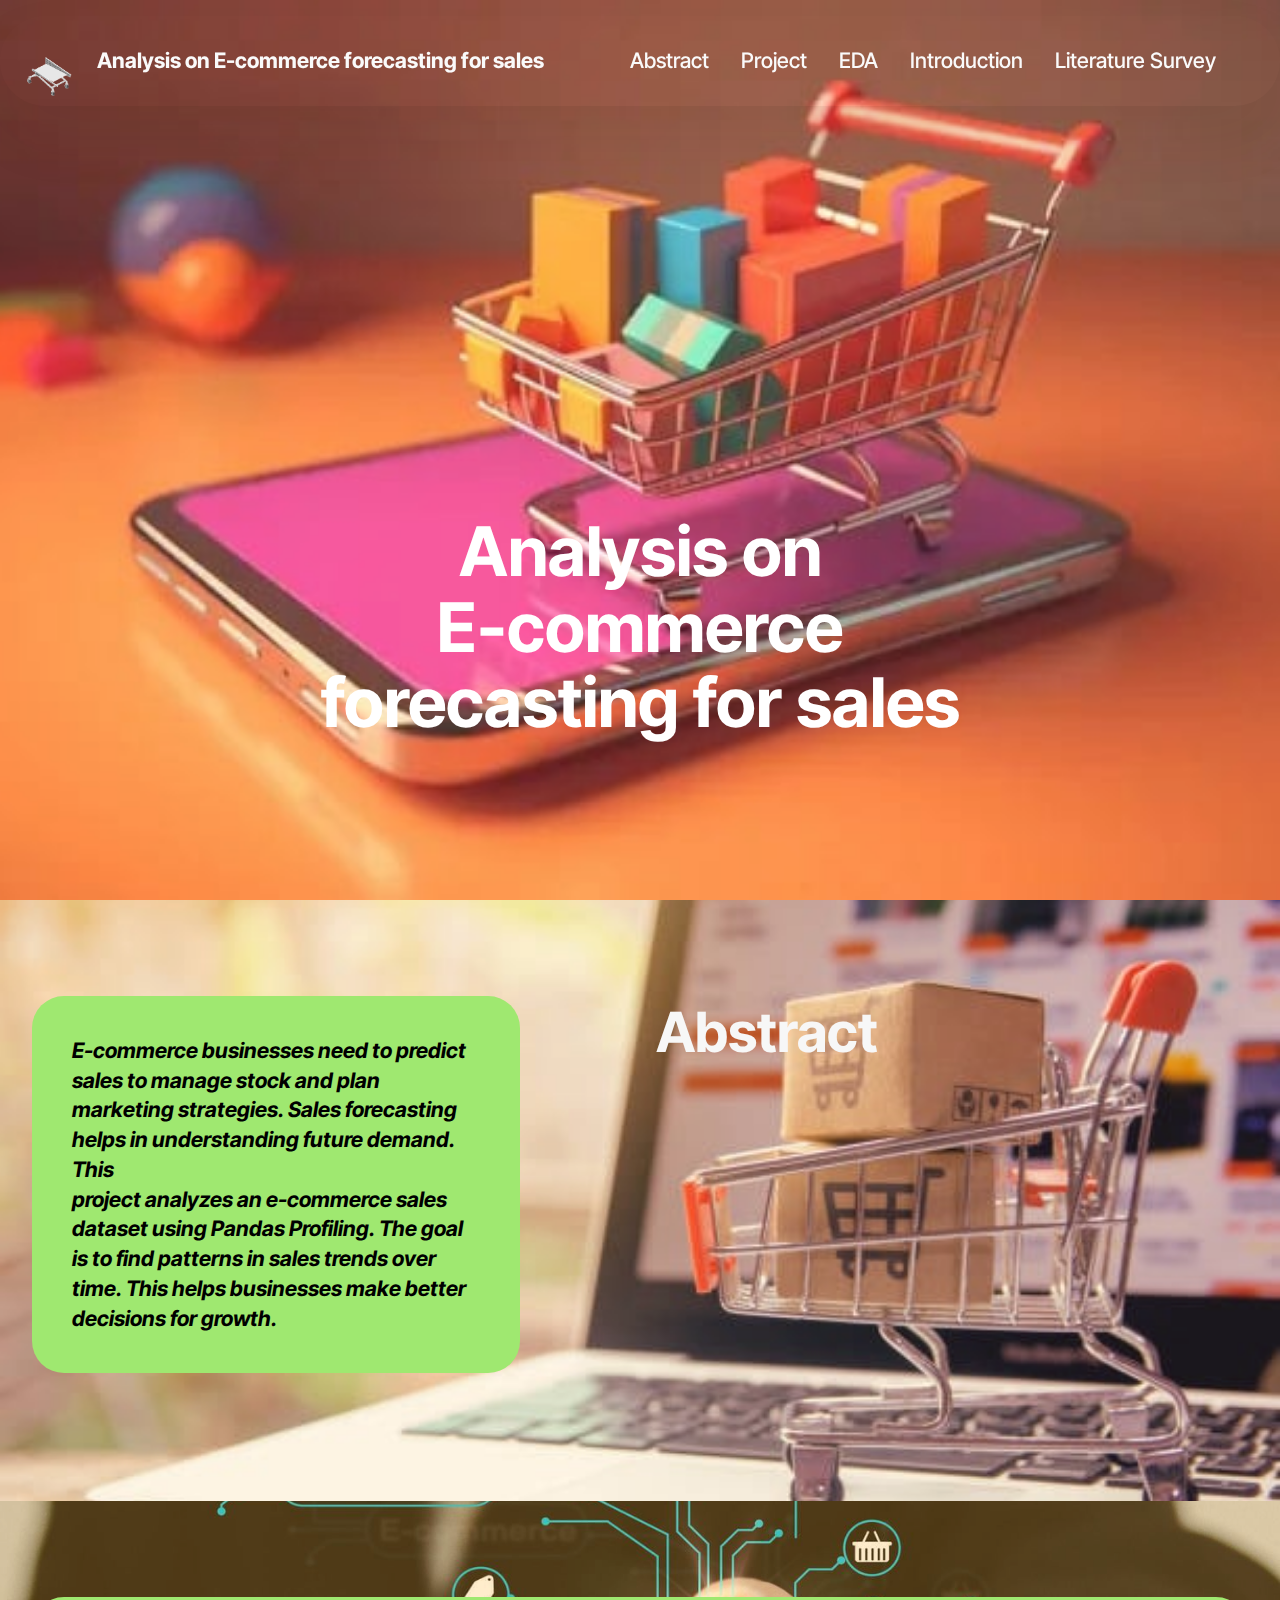
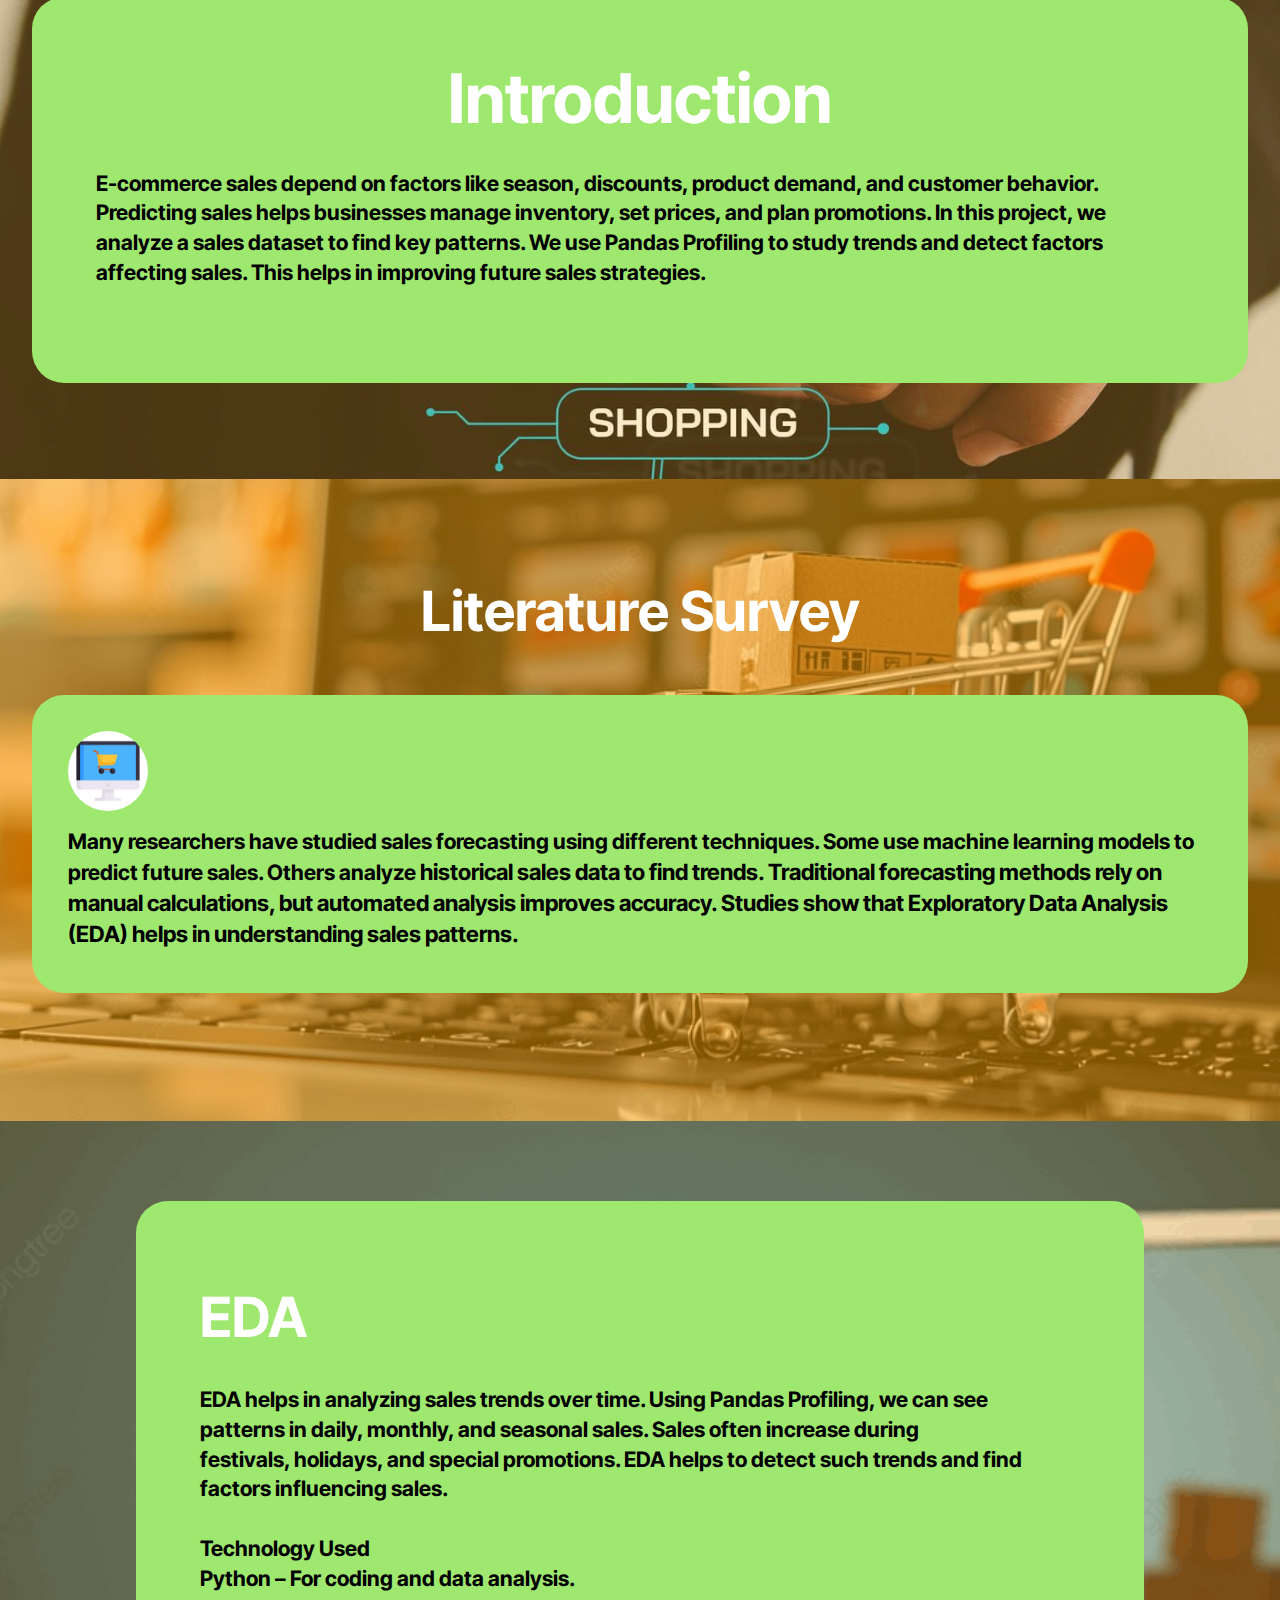
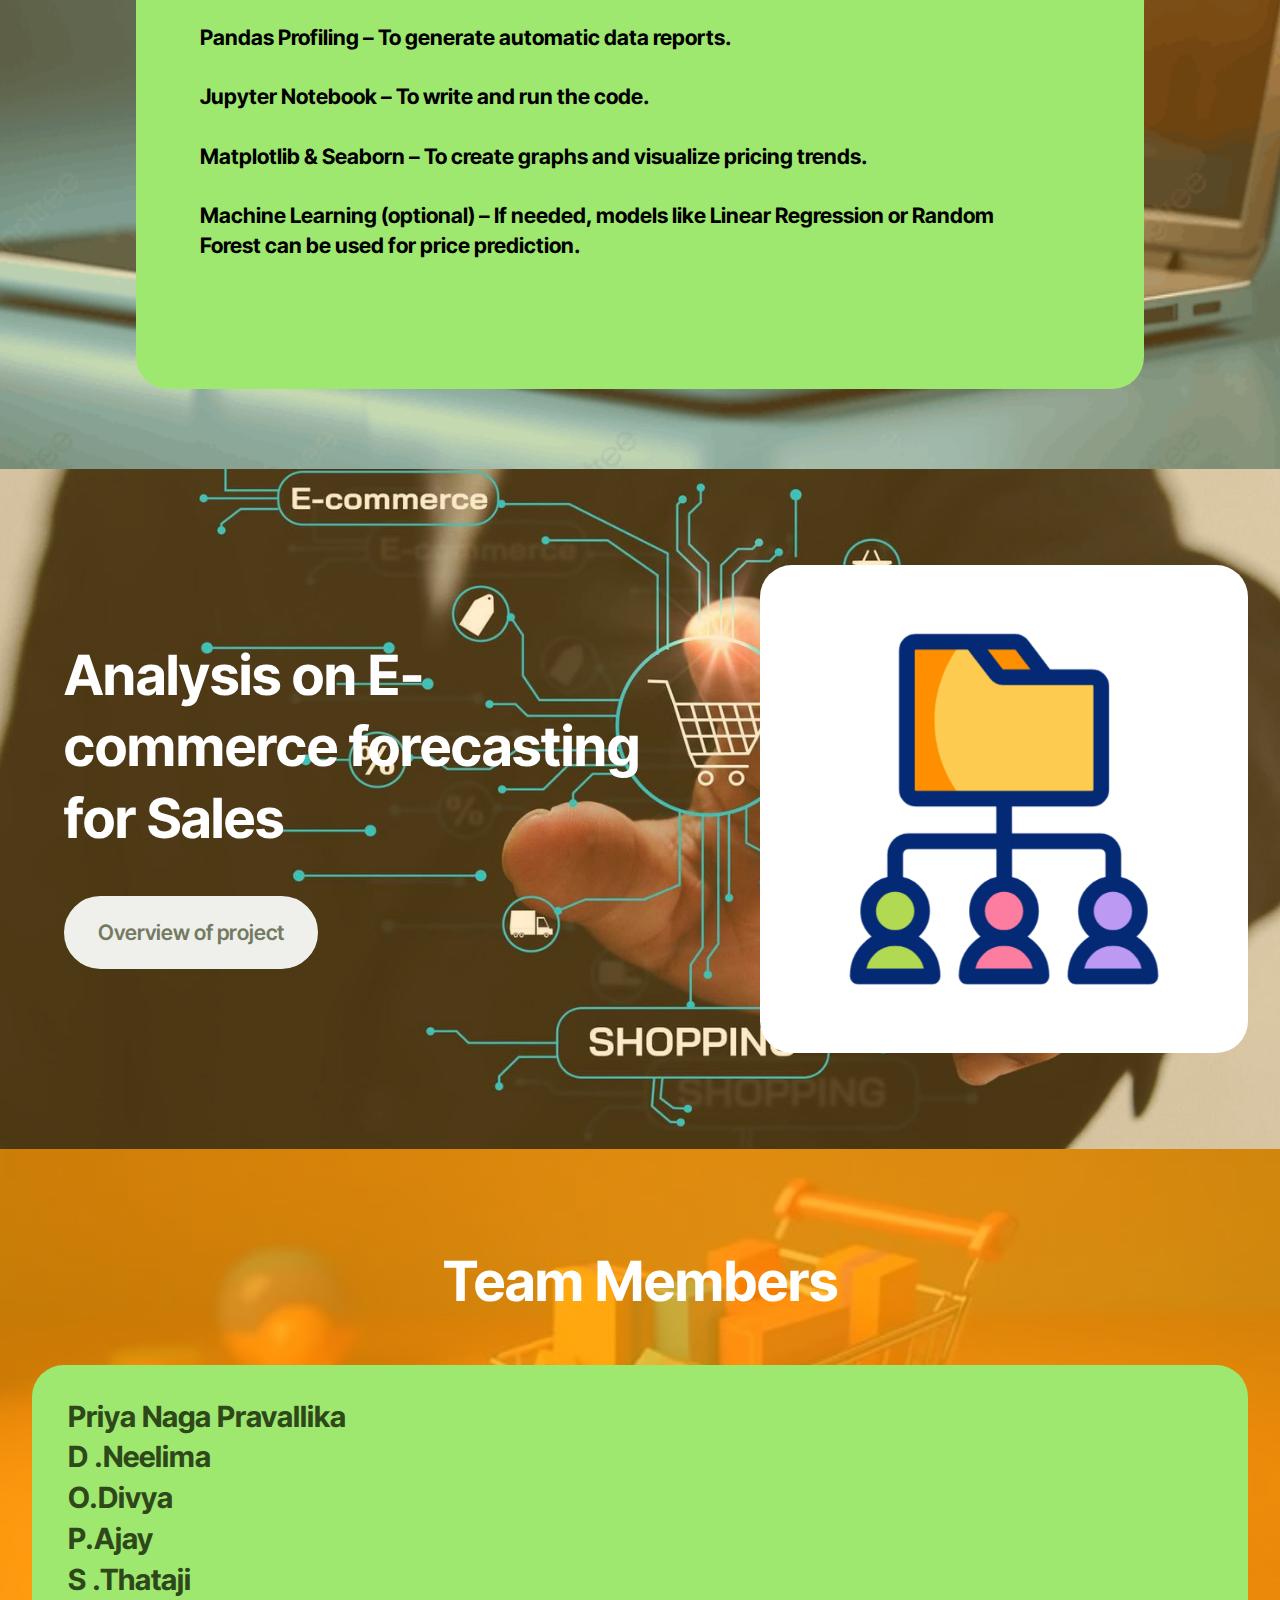
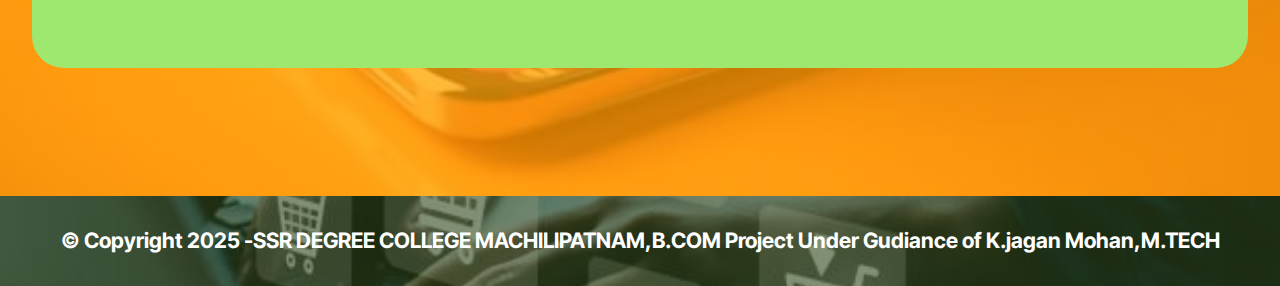
<file: index.html>
<!DOCTYPE html>
<html  >
<head>
  
  <meta charset="UTF-8">
  <meta http-equiv="X-UA-Compatible" content="IE=edge">
  <meta name="generator" content="Mobirise v6.0.1, mobirise.com">
  <meta name="viewport" content="width=device-width, initial-scale=1, minimum-scale=1">
  <link rel="shortcut icon" href="assets/images/2b4b036050ea3bfa3bd476c7ee4fd028.gif" type="image/x-icon">
  <meta name="description" content="">
  
  
  <title>Home</title>
  <link rel="stylesheet" href="assets/bootstrap/css/bootstrap.min.css">
  <link rel="stylesheet" href="assets/bootstrap/css/bootstrap-grid.min.css">
  <link rel="stylesheet" href="assets/bootstrap/css/bootstrap-reboot.min.css">
  <link rel="stylesheet" href="assets/parallax/jarallax.css">
  <link rel="stylesheet" href="assets/dropdown/css/style.css">
  <link rel="stylesheet" href="assets/theme/css/style.css">
  <link rel="preload" href="https://fonts.googleapis.com/css?family=Inter+Tight:100,200,300,400,500,600,700,800,900,100i,200i,300i,400i,500i,600i,700i,800i,900i&display=swap" as="style" onload="this.onload=null;this.rel='stylesheet'">
  <noscript><link rel="stylesheet" href="https://fonts.googleapis.com/css?family=Inter+Tight:100,200,300,400,500,600,700,800,900,100i,200i,300i,400i,500i,600i,700i,800i,900i&display=swap"></noscript>
  <link rel="preload" as="style" href="assets/mobirise/css/mbr-additional.css?v=6Adq61"><link rel="stylesheet" href="assets/mobirise/css/mbr-additional.css?v=6Adq61" type="text/css">

  
  
  
</head>
<body>
  
  <section data-bs-version="5.1" class="menu menu5 cid-uGL7asr7mS" once="menu" id="menu05-4">
	

	<nav class="navbar navbar-dropdown navbar-fixed-top navbar-expand-lg">
		<div class="container">
			<div class="navbar-brand">
				<span class="navbar-logo">
					<a href="index.html#header09-3">
						<img src="assets/images/2b4b036050ea3bfa3bd476c7ee4fd028.gif" alt="" style="height: 5rem;">
					</a>
				</span>
				<span class="navbar-caption-wrap"><a class="navbar-caption text-white display-4" href="index.html#header09-3">Analysis on E-commerce forecasting for sales</a></span>
			</div>
			<button class="navbar-toggler" type="button" data-toggle="collapse" data-bs-toggle="collapse" data-target="#navbarSupportedContent" data-bs-target="#navbarSupportedContent" aria-controls="navbarNavAltMarkup" aria-expanded="false" aria-label="Toggle navigation">
				<div class="hamburger">
					<span></span>
					<span></span>
					<span></span>
					<span></span>
				</div>
			</button>
			<div class="collapse navbar-collapse" id="navbarSupportedContent">
				<ul class="navbar-nav nav-dropdown nav-right" data-app-modern-menu="true"><li class="nav-item">
						<a class="nav-link link text-white display-4" href="index.html#header06-c">Abstract</a>
					</li><li class="nav-item"><a class="nav-link link text-white text-primary display-4" href="index.html#header01-d">Project</a></li><li class="nav-item"><a class="nav-link link text-white display-4" href="index.html#article07-8">EDA</a></li>
					<li class="nav-item">
						<a class="nav-link link text-white display-4" href="index.html#header14-6" aria-expanded="false">Introduction</a>
					</li>
					<li class="nav-item">
						<a class="nav-link link text-white display-4" href="index.html#features019-7">Literature Survey</a>
					</li></ul>
				
			</div>
		</div>
	</nav>
</section>

<section data-bs-version="5.1" class="header09 cid-uGL78LK5CJ mbr-fullscreen mbr-parallax-background" id="header09-3">
	
	<div class="mbr-overlay"></div>
	<div class="container-fluid">
		<div class="row">
			<div class="content-wrap col-12 col-md-8">
				<h1 class="mbr-section-title mbr-fonts-style mbr-white mb-4 display-1"><strong>Analysis on </strong><br><strong>E-commerce forecasting for sales</strong></h1>
				
				
				
			</div>
		</div>
	</div>
</section>

<section data-bs-version="5.1" class="header6 cid-uGLfVQCBeG" id="header06-c">
	

	
	<div class="mbr-overlay" style="opacity: 0.1; background-color: rgb(255, 166, 0);"></div>

	<div class="container">
		<div class="row">
			<div class="col-12 col-lg-5">
				<div class="card-wrapper">
					

					<p class="mbr-cardtext mbr-fonts-style mb-0 display-7"><strong><em>E-commerce businesses need to predict sales to manage stock and plan marketing strategies. Sales forecasting helps in understanding future demand. This
<br>project analyzes an e-commerce sales dataset using Pandas Profiling. The goal is to find patterns in sales trends over time. This helps businesses make better
<br>decisions for growth.&nbsp;</em></strong></p>
				</div>
			</div>
			<div class="col-12 col-lg-6">
				<h1 class="mbr-section-title mbr-fonts-style mb-4 display-2"><strong>Abstract</strong></h1>
				
				
				
			</div>
		</div>
	</div>
</section>

<section data-bs-version="5.1" class="header14 cid-uGL7kbSeI5" id="header14-6">
	

	
	<div class="mbr-overlay" style="opacity: 0.2; background-color: rgb(255, 166, 0);"></div>
	<div class="container">
		<div class="row justify-content-center">
			<div class="card col-12 col-md-12 col-lg-12">
				<div class="card-wrapper">
					<div class="card-box align-center">
						<h1 class="card-title mbr-fonts-style mb-4 display-1"><strong>Introduction</strong><br></h1>
						<p class="mbr-text mbr-fonts-style mb-4 display-7"><strong>E-commerce sales depend on factors like season, discounts, product demand, and customer behavior. Predicting sales helps businesses manage inventory, set prices, and plan promotions. In this project, we analyze a sales dataset to find key patterns. We use Pandas Profiling to study trends and detect factors affecting sales. This helps in improving future sales strategies.</strong></p>
						
					</div>
				</div>
			</div>
		</div>
	</div>
</section>

<section data-bs-version="5.1" class="features19 cid-uGL7pmUE9Y mbr-parallax-background" id="features019-7">
	

	
	<div class="mbr-overlay" style="opacity: 0.5; background-color: rgb(255, 166, 0);"></div>
	<div class="container">
		<div class="row justify-content-center">
			<div class="col-12 mb-5 content-head">
				<h3 class="mbr-section-title mbr-fonts-style align-center mb-0 display-2"><strong>Literature Survey</strong></h3>
				
			</div>
		</div>
		<div class="row">
			<div class="item features-without-image col-12 col-lg-12">
				<div class="item-wrapper">
					<div class="card-box align-left">
						<div class="img-wrapper mb-3">
							<img class="" src="assets/images/1359-online-shopping.gif" alt="">
						</div>
						<h5 class="card-title mbr-fonts-style display-7"><strong>Many researchers have studied sales forecasting using different techniques. Some use machine learning models to predict future sales. Others analyze&nbsp;</strong><strong style="font-size: 1.4rem;">historical sales data to find trends. Traditional forecasting methods rely on manual calculations, but automated analysis improves accuracy. Studies show&nbsp;</strong><strong style="font-size: 1.4rem;">that Exploratory Data Analysis (EDA) helps in understanding sales patterns.</strong></h5>
						
					</div>
				</div>
			</div>
			
			
		</div>
	</div>
</section>

<section data-bs-version="5.1" class="article07 cid-uGL7vV3rdP mbr-parallax-background" id="article07-8">
  

  
  <div class="mbr-overlay" style="opacity: 0.3; background-color: rgb(255, 166, 0);"></div>
  <div class="container">
    <div class="row justify-content-center">
      <div class="card col-md-12 col-lg-10">
        <div class="card-wrapper">
          <h3 class="card-title mbr-fonts-style mbr-white mt-3 mb-4 display-2"><strong>EDA</strong></h3>
          <div class="row card-box align-left">
            <div class="item features-without-image col-12">
              <div class="item-wrapper">
                
                <p class="mbr-text mbr-fonts-style display-7"><strong>EDA helps in analyzing sales trends over time. Using Pandas Profiling, we can see patterns in daily, monthly, and seasonal sales. Sales often increase during
<br>festivals, holidays, and special promotions. EDA helps to detect such trends and find factors influencing sales.&nbsp;<br><br>Technology Used<br>Python – For coding and data analysis.<br><br>Pandas Profiling – To generate automatic data reports.<br><br>Jupyter Notebook – To write and run the code.<br><br>Matplotlib &amp; Seaborn – To create graphs and visualize pricing trends.<br><br>Machine Learning (optional) – If needed, models like Linear Regression or Random Forest can be used for price prediction.</strong></p>
              </div>
            </div>
            <div class="item features-without-image col-12">
              <div class="item-wrapper">
                
                <p class="mbr-text mbr-fonts-style display-7"></p>
              </div>
            </div>
            <div class="item features-without-image col-12">
              <div class="item-wrapper">
                
                <p class="mbr-text mbr-fonts-style display-7"></p>
              </div>
            </div>
            <div class="item features-without-image col-12">
              <div class="item-wrapper">
                
                <p class="mbr-text mbr-fonts-style display-7"></p>
              </div>
            </div>
          </div>
          
        </div>
      </div>
    </div>
  </div>
</section>

<section data-bs-version="5.1" class="header1 cid-uGZMSAuyy0" id="header01-d">
	

	
	<div class="mbr-overlay" style="opacity: 0.2; background-color: rgb(255, 166, 0);"></div>

	<div class="container-fluid">
		<div class="row justify-content-center">
			<div class="col-12 col-md-12 col-lg-5 image-wrapper">
				<img class="w-100" src="assets/images/15332394.gif" alt="Mobirise Website Builder">
			</div>
			<div class="col-12 col-lg col-md-12">
				<div class="text-wrapper align-left">
					<h1 class="mbr-section-title mbr-fonts-style mb-4 display-2"><strong>Analysis on E-commerce forecasting for Sales</strong></h1>
					
					<div class="mbr-section-btn mt-3"><a class="btn btn-white display-7" href="project.html">Overview of project</a></div>
				</div>
			</div>
		</div>
	</div>
</section>

<section data-bs-version="5.1" class="numbers01 cid-uGL7E7eiHP" id="numbers01-a">
	
	<div class="mbr-overlay"></div>
	<div class="container">
		<div class="row justify-content-center">
			<div class="col-12 content-head">
				<div class="mbr-section-head mb-5">
					<h4 class="mbr-section-title mbr-fonts-style align-center mb-0 display-2"><strong>Team Members</strong></h4>
					<h5 class="mbr-section-subtitle mbr-fonts-style align-center mb-0 mt-4 display-5"></h5>
					
				</div>
			</div>
		</div>
		<div class="row">
			<div class="item features-without-image col-12 col-md-6 col-lg-12 active">
				<div class="item-wrapper">
					<div class="item-content">
						<h5 class="mbr-card-title mbr-fonts-style mt-0 mb-3 mbr-number display-5"><strong>Priya Naga Pravallika
</strong><div><strong>D .Neelima
</strong></div><div><strong>O.Divya
</strong></div><div><strong>P.Ajay
</strong></div><div><strong>S .Thataji</strong></div></h5>
						
						<p class="card-text mbr-fonts-style mt-0 mb-3 display-5"></p>
						
					</div>

				</div>
			</div>
			
			
		</div>
	</div>
</section>

<section data-bs-version="5.1" class="footer4 cid-uGL7JCw52y" once="footers" id="footer04-b">

    

    <div class="mbr-overlay" style="opacity: 0.6; background-color: rgb(46, 72, 26);"></div>

    <div class="container">
        <div class="media-container-row align-center mbr-white">
            <div class="col-12">
                <p class="mbr-text mb-0 mbr-fonts-style display-7"><strong>
                    © Copyright 2025 -SSR DEGREE COLLEGE MACHILIPATNAM,B.COM Project Under Gudiance of K.jagan Mohan,M.TECH</strong></p>
            </div>
        </div>
    </div>

  
  
</body>
</html>
</file>
<file: assets/parallax/jarallax.css>
.jarallax {
    position: relative;
    z-index: 0;
}
.jarallax > .jarallax-img {
    position: absolute;
    object-fit: cover;
    /* support for plugin https://github.com/bfred-it/object-fit-images */
    font-family: 'object-fit: cover;';
    top: 0;
    left: 0;
    width: 100%;
    height: 100%;
    z-index: -1;
}
</file>
<file: assets/dropdown/css/style.css>
.navbar-dropdown {
  left: 0;
  padding: 0;
  position: absolute;
  right: 0;
  top: 0;
  transition: all 0.45s ease;
  z-index: 1030;
  background: #282828; }
  .navbar-dropdown .navbar-logo {
    margin-right: 0.8rem;
    transition: margin 0.3s ease-in-out;
    vertical-align: middle; }
    .navbar-dropdown .navbar-logo img {
      height: 3.125rem;
      transition: all 0.3s ease-in-out; }
    .navbar-dropdown .navbar-logo.mbr-iconfont {
      font-size: 3.125rem;
      line-height: 3.125rem; }
  .navbar-dropdown .navbar-caption {
    font-weight: 700;
    white-space: normal;
    vertical-align: -4px;
    line-height: 3.125rem !important; }
    .navbar-dropdown .navbar-caption, .navbar-dropdown .navbar-caption:hover {
      color: inherit;
      text-decoration: none; }
  .navbar-dropdown .mbr-iconfont + .navbar-caption {
    vertical-align: -1px; }
  .navbar-dropdown.navbar-fixed-top {
    position: fixed; }
  .navbar-dropdown .navbar-brand span {
    vertical-align: -4px; }
  .navbar-dropdown.bg-color.transparent {
    background: none; }
  .navbar-dropdown.navbar-short .navbar-brand {
    padding: 0.625rem 0; }
    .navbar-dropdown.navbar-short .navbar-brand span {
      vertical-align: -1px; }
  .navbar-dropdown.navbar-short .navbar-caption {
    line-height: 2.375rem !important;
    vertical-align: -2px; }
  .navbar-dropdown.navbar-short .navbar-logo {
    margin-right: 0.5rem; }
    .navbar-dropdown.navbar-short .navbar-logo img {
      height: 2.375rem; }
    .navbar-dropdown.navbar-short .navbar-logo.mbr-iconfont {
      font-size: 2.375rem;
      line-height: 2.375rem; }
  .navbar-dropdown.navbar-short .mbr-table-cell {
    height: 3.625rem; }
  .navbar-dropdown .navbar-close {
    left: 0.6875rem;
    position: fixed;
    top: 0.75rem;
    z-index: 1000; }
  .navbar-dropdown .hamburger-icon {
    content: "";
    display: inline-block;
    vertical-align: middle;
    width: 16px;
    -webkit-box-shadow: 0 -6px 0 1px #282828,0 0 0 1px #282828,0 6px 0 1px #282828;
    -moz-box-shadow: 0 -6px 0 1px #282828,0 0 0 1px #282828,0 6px 0 1px #282828;
    box-shadow: 0 -6px 0 1px #282828,0 0 0 1px #282828,0 6px 0 1px #282828; }

.dropdown-menu .dropdown-toggle[data-toggle="dropdown-submenu"]::after {
  border-bottom: 0.35em solid transparent;
  border-left: 0.35em solid;
  border-right: 0;
  border-top: 0.35em solid transparent;
  margin-left: 0.3rem; }

.dropdown-menu .dropdown-item:focus {
  outline: 0; }

.nav-dropdown {
  font-size: 0.75rem;
  font-weight: 500;
  height: auto !important; }
  .nav-dropdown .nav-btn {
    padding-left: 1rem; }
  .nav-dropdown .link {
    margin: .667em 1.667em;
    font-weight: 500;
    padding: 0;
    transition: color .2s ease-in-out; }
    .nav-dropdown .link.dropdown-toggle {
      margin-right: 2.583em; }
      .nav-dropdown .link.dropdown-toggle::after {
        margin-left: .25rem;
        border-top: 0.35em solid;
        border-right: 0.35em solid transparent;
        border-left: 0.35em solid transparent;
        border-bottom: 0; }
      .nav-dropdown .link.dropdown-toggle[aria-expanded="true"] {
        margin: 0;
        padding: 0.667em 3.263em  0.667em 1.667em; }
  .nav-dropdown .link::after,
  .nav-dropdown .dropdown-item::after {
    color: inherit; }
  .nav-dropdown .btn {
    font-size: 0.75rem;
    font-weight: 700;
    letter-spacing: 0;
    margin-bottom: 0;
    padding-left: 1.25rem;
    padding-right: 1.25rem; }
  .nav-dropdown .dropdown-menu {
    border-radius: 0;
    border: 0;
    left: 0;
    margin: 0;
    padding-bottom: 1.25rem;
    padding-top: 1.25rem;
    position: relative; }
  .nav-dropdown .dropdown-submenu {
    margin-left: 0.125rem;
    top: 0; }
  .nav-dropdown .dropdown-item {
    font-weight: 500;
    line-height: 2;
    padding: 0.3846em 4.615em 0.3846em 1.5385em;
    position: relative;
    transition: color .2s ease-in-out, background-color .2s ease-in-out; }
    .nav-dropdown .dropdown-item::after {
      margin-top: -0.3077em;
      position: absolute;
      right: 1.1538em;
      top: 50%; }
    .nav-dropdown .dropdown-item:focus, .nav-dropdown .dropdown-item:hover {
      background: none; }

@media (max-width: 767px) {
  .nav-dropdown.navbar-toggleable-sm {
    bottom: 0;
    display: none;
    left: 0;
    overflow-x: hidden;
    position: fixed;
    top: 0;
    transform: translateX(-100%);
    -ms-transform: translateX(-100%);
    -webkit-transform: translateX(-100%);
    width: 18.75rem;
    z-index: 999; } }
.nav-dropdown.navbar-toggleable-xl {
  bottom: 0;
  display: none;
  left: 0;
  overflow-x: hidden;
  position: fixed;
  top: 0;
  transform: translateX(-100%);
  -ms-transform: translateX(-100%);
  -webkit-transform: translateX(-100%);
  width: 18.75rem;
  z-index: 999; }

.nav-dropdown-sm {
  display: block !important;
  overflow-x: hidden;
  overflow: auto;
  padding-top: 3.875rem; }
  .nav-dropdown-sm::after {
    content: "";
    display: block;
    height: 3rem;
    width: 100%; }
  .nav-dropdown-sm.collapse.in ~ .navbar-close {
    display: block !important; }
  .nav-dropdown-sm.collapsing, .nav-dropdown-sm.collapse.in {
    transform: translateX(0);
    -ms-transform: translateX(0);
    -webkit-transform: translateX(0);
    transition: all 0.25s ease-out;
    -webkit-transition: all 0.25s ease-out;
    background: #282828; }
  .nav-dropdown-sm.collapsing[aria-expanded="false"] {
    transform: translateX(-100%);
    -ms-transform: translateX(-100%);
    -webkit-transform: translateX(-100%); }
  .nav-dropdown-sm .nav-item {
    display: block;
    margin-left: 0 !important;
    padding-left: 0; }
  .nav-dropdown-sm .link,
  .nav-dropdown-sm .dropdown-item {
    border-top: 1px dotted rgba(255, 255, 255, 0.1);
    font-size: 0.8125rem;
    line-height: 1.6;
    margin: 0 !important;
    padding: 0.875rem 2.4rem 0.875rem 1.5625rem !important;
    position: relative;
    white-space: normal; }
    .nav-dropdown-sm .link:focus, .nav-dropdown-sm .link:hover,
    .nav-dropdown-sm .dropdown-item:focus,
    .nav-dropdown-sm .dropdown-item:hover {
      background: rgba(0, 0, 0, 0.2) !important;
      color: #c0a375; }
  .nav-dropdown-sm .nav-btn {
    position: relative;
    padding: 1.5625rem 1.5625rem 0 1.5625rem; }
    .nav-dropdown-sm .nav-btn::before {
      border-top: 1px dotted rgba(255, 255, 255, 0.1);
      content: "";
      left: 0;
      position: absolute;
      top: 0;
      width: 100%; }
    .nav-dropdown-sm .nav-btn + .nav-btn {
      padding-top: 0.625rem; }
      .nav-dropdown-sm .nav-btn + .nav-btn::before {
        display: none; }
  .nav-dropdown-sm .btn {
    padding: 0.625rem 0; }
  .nav-dropdown-sm .dropdown-toggle[data-toggle="dropdown-submenu"]::after {
    margin-left: .25rem;
    border-top: 0.35em solid;
    border-right: 0.35em solid transparent;
    border-left: 0.35em solid transparent;
    border-bottom: 0; }
  .nav-dropdown-sm .dropdown-toggle[data-toggle="dropdown-submenu"][aria-expanded="true"]::after {
    border-top: 0;
    border-right: 0.35em solid transparent;
    border-left: 0.35em solid transparent;
    border-bottom: 0.35em solid; }
  .nav-dropdown-sm .dropdown-menu {
    margin: 0;
    padding: 0;
    position: relative;
    top: 0;
    left: 0;
    width: 100%;
    border: 0;
    float: none;
    border-radius: 0;
    background: none; }
  .nav-dropdown-sm .dropdown-submenu {
    left: 100%;
    margin-left: 0.125rem;
    margin-top: -1.25rem;
    top: 0; }

.navbar-toggleable-sm .nav-dropdown .dropdown-menu {
  position: absolute; }

.navbar-toggleable-sm .nav-dropdown .dropdown-submenu {
  left: 100%;
  margin-left: 0.125rem;
  margin-top: -1.25rem;
  top: 0; }

.navbar-toggleable-sm.opened .nav-dropdown .dropdown-menu {
  position: relative; }

.navbar-toggleable-sm.opened .nav-dropdown .dropdown-submenu {
  left: 0;
  margin-left: 00rem;
  margin-top: 0rem;
  top: 0; }

.is-builder .nav-dropdown.collapsing {
  transition: none !important; }
</file>
<file: assets/theme/css/style.css>
@charset "UTF-8";
section {
  background-color: #ffffff;
}

body {
  font-style: normal;
  line-height: 1.5;
  font-weight: 400;
  color: #232323;
  position: relative;
}

button {
  background-color: transparent;
  border-color: transparent;
}

.embla__button,
.carousel-control {
  background-color: #edefea !important;
  opacity: 0.8 !important;
  color: #464845 !important;
  border-color: #edefea !important;
}

.carousel .close,
.modalWindow .close {
  background-color: #edefea !important;
  color: #464845 !important;
  border-color: #edefea !important;
  opacity: 0.8 !important;
}

.carousel .close:hover,
.modalWindow .close:hover {
  opacity: 1 !important;
}

.carousel-indicators li {
  background-color: #edefea !important;
  border: 2px solid #464845 !important;
}

.carousel-indicators li:hover,
.carousel-indicators li:active {
  opacity: 0.8 !important;
}

.embla__button:hover,
.carousel-control:hover {
  background-color: #edefea !important;
  opacity: 1 !important;
}

.modalWindow-video-container {
  height: 80%;
}

section,
.container,
.container-fluid {
  position: relative;
  word-wrap: break-word;
}

a.mbr-iconfont:hover {
  text-decoration: none;
}

.article .lead p,
.article .lead ul,
.article .lead ol,
.article .lead pre,
.article .lead blockquote {
  margin-bottom: 0;
}

a {
  font-style: normal;
  font-weight: 400;
  cursor: pointer;
}
a, a:hover {
  text-decoration: none;
}

.mbr-section-title {
  font-style: normal;
  line-height: 1.3;
}

.mbr-section-subtitle {
  line-height: 1.3;
}

.mbr-text {
  font-style: normal;
  line-height: 1.7;
}

h1,
h2,
h3,
h4,
h5,
h6,
.display-1,
.display-2,
.display-4,
.display-5,
.display-7,
span,
p,
a {
  line-height: 1;
  word-break: break-word;
  word-wrap: break-word;
  font-weight: 400;
}

b,
strong {
  font-weight: bold;
}

input:-webkit-autofill, input:-webkit-autofill:hover, input:-webkit-autofill:focus, input:-webkit-autofill:active {
  transition-delay: 9999s;
  -webkit-transition-property: background-color, color;
  transition-property: background-color, color;
}

textarea[type=hidden] {
  display: none;
}

section {
  background-position: 50% 50%;
  background-repeat: no-repeat;
  background-size: cover;
}
section .mbr-background-video,
section .mbr-background-video-preview {
  position: absolute;
  bottom: 0;
  left: 0;
  right: 0;
  top: 0;
}

.hidden {
  visibility: hidden;
}

.mbr-z-index20 {
  z-index: 20;
}

/*! Base colors */
.mbr-white {
  color: #ffffff;
}

.mbr-black {
  color: #111111;
}

.mbr-bg-white {
  background-color: #ffffff;
}

.mbr-bg-black {
  background-color: #000000;
}

/*! Text-aligns */
.align-left {
  text-align: left;
}

.align-center {
  text-align: center;
}

.align-right {
  text-align: right;
}

/*! Font-weight  */
.mbr-light {
  font-weight: 300;
}

.mbr-regular {
  font-weight: 400;
}

.mbr-semibold {
  font-weight: 500;
}

.mbr-bold {
  font-weight: 700;
}

/*! Media  */
.media-content {
  flex-basis: 100%;
}

.media-container-row {
  display: flex;
  flex-direction: row;
  flex-wrap: wrap;
  justify-content: center;
  align-content: center;
  align-items: start;
}
.media-container-row .media-size-item {
  width: 400px;
}

.media-container-column {
  display: flex;
  flex-direction: column;
  flex-wrap: wrap;
  justify-content: center;
  align-content: center;
  align-items: stretch;
}
.media-container-column > * {
  width: 100%;
}

@media (min-width: 992px) {
  .media-container-row {
    flex-wrap: nowrap;
  }
}
figure {
  margin-bottom: 0;
  overflow: hidden;
}

figure[mbr-media-size] {
  transition: width 0.1s;
}

img,
iframe {
  display: block;
  width: 100%;
}

.card {
  background-color: transparent;
  border: none;
}

.card-box {
  width: 100%;
}

.card-img {
  text-align: center;
  flex-shrink: 0;
  -webkit-flex-shrink: 0;
}

.media {
  max-width: 100%;
  margin: 0 auto;
}

.mbr-figure {
  align-self: center;
}

.media-container > div {
  max-width: 100%;
}

.mbr-figure img,
.card-img img {
  width: 100%;
}

@media (max-width: 991px) {
  .media-size-item {
    width: auto !important;
  }
  .media {
    width: auto;
  }
  .mbr-figure {
    width: 100% !important;
  }
}
/*! Buttons */
.mbr-section-btn {
  margin-left: -0.6rem;
  margin-right: -0.6rem;
  font-size: 0;
}

.btn {
  font-weight: 600;
  border-width: 1px;
  font-style: normal;
  margin: 0.6rem 0.6rem;
  white-space: normal;
  transition: all 0.2s ease-in-out;
  display: inline-flex;
  align-items: center;
  justify-content: center;
  word-break: break-word;
}

.btn-sm {
  font-weight: 600;
  letter-spacing: 0px;
  transition: all 0.3s ease-in-out;
}

.btn-md {
  font-weight: 600;
  letter-spacing: 0px;
  transition: all 0.3s ease-in-out;
}

.btn-lg {
  font-weight: 600;
  letter-spacing: 0px;
  transition: all 0.3s ease-in-out;
}

.btn-form {
  margin: 0;
}
.btn-form:hover {
  cursor: pointer;
}

nav .mbr-section-btn {
  margin-left: 0rem;
  margin-right: 0rem;
}

/*! Btn icon margin */
.btn .mbr-iconfont,
.btn.btn-sm .mbr-iconfont {
  order: 1;
  cursor: pointer;
  margin-left: 0.5rem;
  vertical-align: sub;
}

.btn.btn-md .mbr-iconfont,
.btn.btn-md .mbr-iconfont {
  margin-left: 0.8rem;
}

.mbr-regular {
  font-weight: 400;
}

.mbr-semibold {
  font-weight: 500;
}

.mbr-bold {
  font-weight: 700;
}

[type=submit] {
  -webkit-appearance: none;
}

/*! Full-screen */
.mbr-fullscreen .mbr-overlay {
  min-height: 100vh;
}

.mbr-fullscreen {
  display: flex;
  display: -moz-flex;
  display: -ms-flex;
  display: -o-flex;
  align-items: center;
  min-height: 100vh;
  padding-top: 3rem;
  padding-bottom: 3rem;
}

/*! Map */
.map {
  height: 25rem;
  position: relative;
}
.map iframe {
  width: 100%;
  height: 100%;
}

/*! Scroll to top arrow */
.mbr-arrow-up {
  bottom: 25px;
  right: 90px;
  position: fixed;
  text-align: right;
  z-index: 5000;
  color: #ffffff;
  font-size: 22px;
}

.mbr-arrow-up a {
  background: rgba(0, 0, 0, 0.2);
  border-radius: 50%;
  color: #fff;
  display: inline-block;
  height: 60px;
  width: 60px;
  border: 2px solid #fff;
  outline-style: none !important;
  position: relative;
  text-decoration: none;
  transition: all 0.3s ease-in-out;
  cursor: pointer;
  text-align: center;
}
.mbr-arrow-up a:hover {
  background-color: rgba(0, 0, 0, 0.4);
}
.mbr-arrow-up a i {
  line-height: 60px;
}

.mbr-arrow-up-icon {
  display: block;
  color: #fff;
}

.mbr-arrow-up-icon::before {
  content: "›";
  display: inline-block;
  font-family: serif;
  font-size: 22px;
  line-height: 1;
  font-style: normal;
  position: relative;
  top: 6px;
  left: -4px;
  transform: rotate(-90deg);
}

/*! Arrow Down */
.mbr-arrow {
  position: absolute;
  bottom: 45px;
  left: 50%;
  width: 60px;
  height: 60px;
  cursor: pointer;
  background-color: rgba(80, 80, 80, 0.5);
  border-radius: 50%;
  transform: translateX(-50%);
}
@media (max-width: 767px) {
  .mbr-arrow {
    display: none;
  }
}
.mbr-arrow > a {
  display: inline-block;
  text-decoration: none;
  outline-style: none;
  animation: arrowdown 1.7s ease-in-out infinite;
  color: #ffffff;
}
.mbr-arrow > a > i {
  position: absolute;
  top: -2px;
  left: 15px;
  font-size: 2rem;
}

#scrollToTop a i::before {
  content: "";
  position: absolute;
  display: block;
  border-bottom: 2.5px solid #fff;
  border-left: 2.5px solid #fff;
  width: 27.8%;
  height: 27.8%;
  left: 50%;
  top: 51%;
  transform: translateY(-30%) translateX(-50%) rotate(135deg);
}

@keyframes arrowdown {
  0% {
    transform: translateY(0px);
  }
  50% {
    transform: translateY(-5px);
  }
  100% {
    transform: translateY(0px);
  }
}
@media (max-width: 500px) {
  .mbr-arrow-up {
    left: 0;
    right: 0;
    text-align: center;
  }
}
/*Gradients animation*/
@keyframes gradient-animation {
  from {
    background-position: 0% 100%;
    animation-timing-function: ease-in-out;
  }
  to {
    background-position: 100% 0%;
    animation-timing-function: ease-in-out;
  }
}
.bg-gradient {
  background-size: 200% 200%;
  animation: gradient-animation 5s infinite alternate;
  -webkit-animation: gradient-animation 5s infinite alternate;
}

.menu .navbar-brand {
  display: -webkit-flex;
}
.menu .navbar-brand span {
  display: flex;
  display: -webkit-flex;
}
.menu .navbar-brand .navbar-caption-wrap {
  display: -webkit-flex;
}
.menu .navbar-brand .navbar-logo img {
  display: -webkit-flex;
  width: auto;
}
@media (min-width: 768px) and (max-width: 991px) {
  .menu .navbar-toggleable-sm .navbar-nav {
    display: -ms-flexbox;
  }
}
@media (max-width: 991px) {
  .menu .navbar-collapse {
    max-height: 93.5vh;
  }
  .menu .navbar-collapse.show {
    overflow: auto;
  }
}
@media (min-width: 992px) {
  .menu .navbar-nav.nav-dropdown {
    display: -webkit-flex;
  }
  .menu .navbar-toggleable-sm .navbar-collapse {
    display: -webkit-flex !important;
  }
  .menu .collapsed .navbar-collapse {
    max-height: 93.5vh;
  }
  .menu .collapsed .navbar-collapse.show {
    overflow: auto;
  }
}
@media (max-width: 767px) {
  .menu .navbar-collapse {
    max-height: 80vh;
  }
}

.nav-link .mbr-iconfont {
  margin-right: 0.5rem;
}

.navbar {
  display: -webkit-flex;
  -webkit-flex-wrap: wrap;
  -webkit-align-items: center;
  -webkit-justify-content: space-between;
}

.navbar-collapse {
  -webkit-flex-basis: 100%;
  -webkit-flex-grow: 1;
  -webkit-align-items: center;
}

.nav-dropdown .link {
  padding: 0.667em 1.667em !important;
  margin: 0 !important;
}

.nav {
  display: -webkit-flex;
  -webkit-flex-wrap: wrap;
}

.row {
  display: -webkit-flex;
  -webkit-flex-wrap: wrap;
}

.justify-content-center {
  -webkit-justify-content: center;
}

.form-inline {
  display: -webkit-flex;
}

.card-wrapper {
  -webkit-flex: 1;
}

.carousel-control {
  z-index: 10;
  display: -webkit-flex;
}

.carousel-controls {
  display: -webkit-flex;
}

.media {
  display: -webkit-flex;
}

.form-group:focus {
  outline: none;
}

.jq-selectbox__select {
  padding: 7px 0;
  position: relative;
}

.jq-selectbox__dropdown {
  overflow: hidden;
  border-radius: 10px;
  position: absolute;
  top: 100%;
  left: 0 !important;
  width: 100% !important;
}

.jq-selectbox__trigger-arrow {
  right: 0;
  transform: translateY(-50%);
}

.jq-selectbox li {
  padding: 1.07em 0.5em;
}

input[type=range] {
  padding-left: 0 !important;
  padding-right: 0 !important;
}

.modal-dialog,
.modal-content {
  height: 100%;
}

.modal-dialog .carousel-inner {
  height: calc(100vh - 1.75rem);
}
@media (max-width: 575px) {
  .modal-dialog .carousel-inner {
    height: calc(100vh - 1rem);
  }
}

.carousel-item {
  text-align: center;
}

.carousel-item img {
  margin: auto;
}

.navbar-toggler {
  align-self: flex-start;
  padding: 0.25rem 0.75rem;
  font-size: 1.25rem;
  line-height: 1;
  background: transparent;
  border: 1px solid transparent;
  border-radius: 0.25rem;
}

.navbar-toggler:focus,
.navbar-toggler:hover {
  text-decoration: none;
  box-shadow: none;
}

.navbar-toggler-icon {
  display: inline-block;
  width: 1.5em;
  height: 1.5em;
  vertical-align: middle;
  content: "";
  background: no-repeat center center;
  background-size: 100% 100%;
}

.navbar-toggler-left {
  position: absolute;
  left: 1rem;
}

.navbar-toggler-right {
  position: absolute;
  right: 1rem;
}

.card-img {
  width: auto;
}

.menu .navbar.collapsed:not(.beta-menu) {
  flex-direction: column;
}

.carousel-item.active,
.carousel-item-next,
.carousel-item-prev {
  display: flex;
}

.note-air-layout .dropup .dropdown-menu,
.note-air-layout .navbar-fixed-bottom .dropdown .dropdown-menu {
  bottom: initial !important;
}

html,
body {
  height: auto;
  min-height: 100vh;
}

.dropup .dropdown-toggle::after {
  display: none;
}

.form-asterisk {
  font-family: initial;
  position: absolute;
  top: -2px;
  font-weight: normal;
}

.form-control-label {
  position: relative;
  cursor: pointer;
  margin-bottom: 0.357em;
  padding: 0;
}

.alert {
  color: #ffffff;
  border-radius: 0;
  border: 0;
  font-size: 1.1rem;
  line-height: 1.5;
  margin-bottom: 1.875rem;
  padding: 1.25rem;
  position: relative;
  text-align: center;
}
.alert.alert-form::after {
  background-color: inherit;
  bottom: -7px;
  content: "";
  display: block;
  height: 14px;
  left: 50%;
  margin-left: -7px;
  position: absolute;
  transform: rotate(45deg);
  width: 14px;
}

.form-control {
  background-color: #ffffff;
  background-clip: border-box;
  color: #232323;
  line-height: 1rem !important;
  height: auto;
  padding: 1.2rem 2rem;
  transition: border-color 0.25s ease 0s;
  border: 1px solid transparent !important;
  border-radius: 4px;
  box-shadow: rgba(0, 0, 0, 0.07) 0px 1px 1px 0px, rgba(0, 0, 0, 0.07) 0px 1px 3px 0px, rgba(0, 0, 0, 0.03) 0px 0px 0px 1px;
}
.form-active .form-control:invalid {
  border-color: red;
}

.row > * {
  padding-right: 1rem;
  padding-left: 1rem;
}

form .row {
  margin-left: -0.6rem;
  margin-right: -0.6rem;
}
form .row [class*=col] {
  padding-left: 0.6rem;
  padding-right: 0.6rem;
}

form .mbr-section-btn {
  padding-left: 0.6rem;
  padding-right: 0.6rem;
}

form .form-check-input {
  margin-top: 0.5;
}

textarea.form-control {
  line-height: 1.5rem !important;
}

.form-group {
  margin-bottom: 1.2rem;
}

.form-control,
form .btn {
  min-height: 48px;
}

.gdpr-block label span.textGDPR input[name=gdpr] {
  top: 7px;
}

.form-control:focus {
  box-shadow: none;
}

:focus {
  outline: none;
}

.mbr-overlay {
  background-color: #000;
  bottom: 0;
  left: 0;
  opacity: 0.5;
  position: absolute;
  right: 0;
  top: 0;
  z-index: 0;
  pointer-events: none;
}

blockquote {
  font-style: italic;
  padding: 3rem;
  font-size: 1.09rem;
  position: relative;
  border-left: 3px solid;
}

ul,
ol,
pre,
blockquote {
  margin-bottom: 2.3125rem;
}

.mt-4 {
  margin-top: 2rem !important;
}

.mb-4 {
  margin-bottom: 2rem !important;
}

.container,
.container-fluid {
  padding-left: 16px;
  padding-right: 16px;
}

.row {
  margin-left: -16px;
  margin-right: -16px;
}
.row > [class*=col] {
  padding-left: 16px;
  padding-right: 16px;
}

@media (min-width: 992px) {
  .container-fluid {
    padding-left: 32px;
    padding-right: 32px;
  }
}
@media (max-width: 991px) {
  .mbr-container {
    padding-left: 16px;
    padding-right: 16px;
  }
}
.app-video-wrapper > img {
  opacity: 1;
}

.app-video-wrapper {
  background: transparent;
}

.item {
  position: relative;
}

.dropdown-menu .dropdown-menu {
  left: 100%;
}

.dropdown-item + .dropdown-menu {
  display: none;
}

.dropdown-item:hover + .dropdown-menu,
.dropdown-menu:hover {
  display: block;
}

@media (min-aspect-ratio: 16/9) {
  .mbr-video-foreground {
    height: 300% !important;
    top: -100% !important;
  }
}
@media (max-aspect-ratio: 16/9) {
  .mbr-video-foreground {
    width: 300% !important;
    left: -100% !important;
  }
}.engine {
	position: absolute;
	text-indent: -2400px;
	text-align: center;
	padding: 0;
	top: 0;
	left: -2400px;
}
</file>
<file: assets/mobirise/css/mbr-additional.css>
.btn {
  border-width: 2px;
}
img,
.card-wrap,
.card-wrapper,
.video-wrapper,
.mbr-figure iframe,
.google-map iframe,
.slide-content,
.plan,
.card,
.item-wrapper {
  border-radius: 2rem !important;
}
.video-wrapper {
  overflow: hidden;
}
body {
  font-family: Inter Tight;
}
.display-1 {
  font-family: 'Inter Tight', sans-serif;
  font-size: 5rem;
  line-height: 1;
}
.display-1 > .mbr-iconfont {
  font-size: 6.25rem;
}
.display-2 {
  font-family: 'Inter Tight', sans-serif;
  font-size: 4rem;
  line-height: 1;
}
.display-2 > .mbr-iconfont {
  font-size: 5rem;
}
.display-4 {
  font-family: 'Inter Tight', sans-serif;
  font-size: 1.4rem;
  line-height: 1.5;
}
.display-4 > .mbr-iconfont {
  font-size: 1.75rem;
}
.display-5 {
  font-family: 'Inter Tight', sans-serif;
  font-size: 2rem;
  line-height: 1.5;
}
.display-5 > .mbr-iconfont {
  font-size: 2.5rem;
}
.display-7 {
  font-family: 'Inter Tight', sans-serif;
  font-size: 1.4rem;
  line-height: 1.3;
}
.display-7 > .mbr-iconfont {
  font-size: 1.75rem;
}
/* ---- Fluid typography for mobile devices ---- */
/* 1.4 - font scale ratio ( bootstrap == 1.42857 ) */
/* 100vw - current viewport width */
/* (48 - 20)  48 == 48rem == 768px, 20 == 20rem == 320px(minimal supported viewport) */
/* 0.65 - min scale variable, may vary */
@media (max-width: 992px) {
  .display-1 {
    font-size: 4rem;
  }
}
@media (max-width: 768px) {
  .display-1 {
    font-size: 3.5rem;
    font-size: calc( 2.4rem + (5 - 2.4) * ((100vw - 20rem) / (48 - 20)));
    line-height: calc( 1.1 * (2.4rem + (5 - 2.4) * ((100vw - 20rem) / (48 - 20))));
  }
  .display-2 {
    font-size: 3.2rem;
    font-size: calc( 2.05rem + (4 - 2.05) * ((100vw - 20rem) / (48 - 20)));
    line-height: calc( 1.3 * (2.05rem + (4 - 2.05) * ((100vw - 20rem) / (48 - 20))));
  }
  .display-4 {
    font-size: 1.12rem;
    font-size: calc( 1.14rem + (1.4 - 1.14) * ((100vw - 20rem) / (48 - 20)));
    line-height: calc( 1.4 * (1.14rem + (1.4 - 1.14) * ((100vw - 20rem) / (48 - 20))));
  }
  .display-5 {
    font-size: 1.6rem;
    font-size: calc( 1.35rem + (2 - 1.35) * ((100vw - 20rem) / (48 - 20)));
    line-height: calc( 1.4 * (1.35rem + (2 - 1.35) * ((100vw - 20rem) / (48 - 20))));
  }
  .display-7 {
    font-size: 1.12rem;
    font-size: calc( 1.14rem + (1.4 - 1.14) * ((100vw - 20rem) / (48 - 20)));
    line-height: calc( 1.4 * (1.14rem + (1.4 - 1.14) * ((100vw - 20rem) / (48 - 20))));
  }
}
@media (min-width: 992px) and (max-width: 1400px) {
  .display-1 {
    font-size: 3.5rem;
    font-size: calc( 2.4rem + (5 - 2.4) * ((100vw - 62rem) / (87 - 62)));
    line-height: calc( 1.1 * (2.4rem + (5 - 2.4) * ((100vw - 62rem) / (87 - 62))));
  }
  .display-2 {
    font-size: 3.2rem;
    font-size: calc( 2.05rem + (4 - 2.05) * ((100vw - 62rem) / (87 - 62)));
    line-height: calc( 1.3 * (2.05rem + (4 - 2.05) * ((100vw - 62rem) / (87 - 62))));
  }
  .display-4 {
    font-size: 1.12rem;
    font-size: calc( 1.14rem + (1.4 - 1.14) * ((100vw - 62rem) / (87 - 62)));
    line-height: calc( 1.4 * (1.14rem + (1.4 - 1.14) * ((100vw - 62rem) / (87 - 62))));
  }
  .display-5 {
    font-size: 1.6rem;
    font-size: calc( 1.35rem + (2 - 1.35) * ((100vw - 62rem) / (87 - 62)));
    line-height: calc( 1.4 * (1.35rem + (2 - 1.35) * ((100vw - 62rem) / (87 - 62))));
  }
  .display-7 {
    font-size: 1.12rem;
    font-size: calc( 1.14rem + (1.4 - 1.14) * ((100vw - 62rem) / (87 - 62)));
    line-height: calc( 1.4 * (1.14rem + (1.4 - 1.14) * ((100vw - 62rem) / (87 - 62))));
  }
}
/* Buttons */
.btn {
  padding: 1.25rem 2rem;
  border-radius: 4px;
}
@media (max-width: 767px) {
  .btn {
    padding: 0.75rem 1.5rem;
  }
}
.btn-sm {
  padding: 0.6rem 1.2rem;
  border-radius: 4px;
}
.btn-md {
  padding: 0.6rem 1.2rem;
  border-radius: 4px;
}
.btn-lg {
  padding: 1.25rem 2rem;
  border-radius: 4px;
}
.bg-primary {
  background-color: #9fe870 !important;
}
.bg-success {
  background-color: #3a341c !important;
}
.bg-info {
  background-color: #320707 !important;
}
.bg-warning {
  background-color: #a0e2e1 !important;
}
.bg-danger {
  background-color: #ffea64 !important;
}
.btn-primary,
.btn-primary:active {
  background-color: #9fe870 !important;
  border-color: #9fe870 !important;
  color: #264d0c !important;
  box-shadow: none;
}
.btn-primary:hover,
.btn-primary:focus,
.btn-primary.focus,
.btn-primary.active {
  color: inherit;
  background-color: #bcef9c !important;
  border-color: #bcef9c !important;
  box-shadow: none;
}
.btn-primary.disabled,
.btn-primary:disabled {
  color: #264d0c !important;
  background-color: #bcef9c !important;
  border-color: #bcef9c !important;
}
.btn-secondary,
.btn-secondary:active {
  background-color: #ffd7ef !important;
  border-color: #ffd7ef !important;
  color: #d70081 !important;
  box-shadow: none;
}
.btn-secondary:hover,
.btn-secondary:focus,
.btn-secondary.focus,
.btn-secondary.active {
  color: inherit;
  background-color: #ffffff !important;
  border-color: #ffffff !important;
  box-shadow: none;
}
.btn-secondary.disabled,
.btn-secondary:disabled {
  color: #d70081 !important;
  background-color: #ffffff !important;
  border-color: #ffffff !important;
}
.btn-info,
.btn-info:active {
  background-color: #320707 !important;
  border-color: #320707 !important;
  color: #ffffff !important;
  box-shadow: none;
}
.btn-info:hover,
.btn-info:focus,
.btn-info.focus,
.btn-info.active {
  color: inherit;
  background-color: #5f0d0d !important;
  border-color: #5f0d0d !important;
  box-shadow: none;
}
.btn-info.disabled,
.btn-info:disabled {
  color: #ffffff !important;
  background-color: #5f0d0d !important;
  border-color: #5f0d0d !important;
}
.btn-success,
.btn-success:active {
  background-color: #3a341c !important;
  border-color: #3a341c !important;
  color: #ffffff !important;
  box-shadow: none;
}
.btn-success:hover,
.btn-success:focus,
.btn-success.focus,
.btn-success.active {
  color: inherit;
  background-color: #5c532d !important;
  border-color: #5c532d !important;
  box-shadow: none;
}
.btn-success.disabled,
.btn-success:disabled {
  color: #ffffff !important;
  background-color: #5c532d !important;
  border-color: #5c532d !important;
}
.btn-warning,
.btn-warning:active {
  background-color: #a0e2e1 !important;
  border-color: #a0e2e1 !important;
  color: #1f6463 !important;
  box-shadow: none;
}
.btn-warning:hover,
.btn-warning:focus,
.btn-warning.focus,
.btn-warning.active {
  color: inherit;
  background-color: #c7eeed !important;
  border-color: #c7eeed !important;
  box-shadow: none;
}
.btn-warning.disabled,
.btn-warning:disabled {
  color: #1f6463 !important;
  background-color: #c7eeed !important;
  border-color: #c7eeed !important;
}
.btn-danger,
.btn-danger:active {
  background-color: #ffea64 !important;
  border-color: #ffea64 !important;
  color: #645600 !important;
  box-shadow: none;
}
.btn-danger:hover,
.btn-danger:focus,
.btn-danger.focus,
.btn-danger.active {
  color: inherit;
  background-color: #fff197 !important;
  border-color: #fff197 !important;
  box-shadow: none;
}
.btn-danger.disabled,
.btn-danger:disabled {
  color: #645600 !important;
  background-color: #fff197 !important;
  border-color: #fff197 !important;
}
.btn-white,
.btn-white:active {
  background-color: #eff0ec !important;
  border-color: #eff0ec !important;
  color: #757b62 !important;
  box-shadow: none;
}
.btn-white:hover,
.btn-white:focus,
.btn-white.focus,
.btn-white.active {
  color: inherit;
  background-color: #ffffff !important;
  border-color: #ffffff !important;
  box-shadow: none;
}
.btn-white.disabled,
.btn-white:disabled {
  color: #757b62 !important;
  background-color: #ffffff !important;
  border-color: #ffffff !important;
}
.btn-black,
.btn-black:active {
  background-color: #232323 !important;
  border-color: #232323 !important;
  color: #ffffff !important;
  box-shadow: none;
}
.btn-black:hover,
.btn-black:focus,
.btn-black.focus,
.btn-black.active {
  color: inherit;
  background-color: #3d3d3d !important;
  border-color: #3d3d3d !important;
  box-shadow: none;
}
.btn-black.disabled,
.btn-black:disabled {
  color: #ffffff !important;
  background-color: #3d3d3d !important;
  border-color: #3d3d3d !important;
}
.btn-primary-outline,
.btn-primary-outline:active {
  background-color: transparent !important;
  border-color: #9fe870;
  color: #9fe870;
}
.btn-primary-outline:hover,
.btn-primary-outline:focus,
.btn-primary-outline.focus,
.btn-primary-outline.active {
  color: #6ddc25 !important;
  background-color: transparent !important;
  border-color: #6ddc25 !important;
  box-shadow: none !important;
}
.btn-primary-outline.disabled,
.btn-primary-outline:disabled {
  color: #264d0c !important;
  background-color: #9fe870 !important;
  border-color: #9fe870 !important;
}
.btn-secondary-outline,
.btn-secondary-outline:active {
  background-color: transparent !important;
  border-color: #ffd7ef;
  color: #ffd7ef;
}
.btn-secondary-outline:hover,
.btn-secondary-outline:focus,
.btn-secondary-outline.focus,
.btn-secondary-outline.active {
  color: #ff80cc !important;
  background-color: transparent !important;
  border-color: #ff80cc !important;
  box-shadow: none !important;
}
.btn-secondary-outline.disabled,
.btn-secondary-outline:disabled {
  color: #d70081 !important;
  background-color: #ffd7ef !important;
  border-color: #ffd7ef !important;
}
.btn-info-outline,
.btn-info-outline:active {
  background-color: transparent !important;
  border-color: #320707;
  color: #320707;
}
.btn-info-outline:hover,
.btn-info-outline:focus,
.btn-info-outline.focus,
.btn-info-outline.active {
  color: #000000 !important;
  background-color: transparent !important;
  border-color: #000000 !important;
  box-shadow: none !important;
}
.btn-info-outline.disabled,
.btn-info-outline:disabled {
  color: #ffffff !important;
  background-color: #320707 !important;
  border-color: #320707 !important;
}
.btn-success-outline,
.btn-success-outline:active {
  background-color: transparent !important;
  border-color: #3a341c;
  color: #3a341c;
}
.btn-success-outline:hover,
.btn-success-outline:focus,
.btn-success-outline.focus,
.btn-success-outline.active {
  color: #000000 !important;
  background-color: transparent !important;
  border-color: #000000 !important;
  box-shadow: none !important;
}
.btn-success-outline.disabled,
.btn-success-outline:disabled {
  color: #ffffff !important;
  background-color: #3a341c !important;
  border-color: #3a341c !important;
}
.btn-warning-outline,
.btn-warning-outline:active {
  background-color: transparent !important;
  border-color: #a0e2e1;
  color: #a0e2e1;
}
.btn-warning-outline:hover,
.btn-warning-outline:focus,
.btn-warning-outline.focus,
.btn-warning-outline.active {
  color: #5ececc !important;
  background-color: transparent !important;
  border-color: #5ececc !important;
  box-shadow: none !important;
}
.btn-warning-outline.disabled,
.btn-warning-outline:disabled {
  color: #1f6463 !important;
  background-color: #a0e2e1 !important;
  border-color: #a0e2e1 !important;
}
.btn-danger-outline,
.btn-danger-outline:active {
  background-color: transparent !important;
  border-color: #ffea64;
  color: #ffea64;
}
.btn-danger-outline:hover,
.btn-danger-outline:focus,
.btn-danger-outline.focus,
.btn-danger-outline.active {
  color: #ffde0d !important;
  background-color: transparent !important;
  border-color: #ffde0d !important;
  box-shadow: none !important;
}
.btn-danger-outline.disabled,
.btn-danger-outline:disabled {
  color: #645600 !important;
  background-color: #ffea64 !important;
  border-color: #ffea64 !important;
}
.btn-black-outline,
.btn-black-outline:active {
  background-color: transparent !important;
  border-color: #232323;
  color: #232323;
}
.btn-black-outline:hover,
.btn-black-outline:focus,
.btn-black-outline.focus,
.btn-black-outline.active {
  color: #000000 !important;
  background-color: transparent !important;
  border-color: #000000 !important;
  box-shadow: none !important;
}
.btn-black-outline.disabled,
.btn-black-outline:disabled {
  color: #ffffff !important;
  background-color: #232323 !important;
  border-color: #232323 !important;
}
.btn-white-outline,
.btn-white-outline:active {
  background-color: transparent !important;
  border-color: #fafafa;
  color: #fafafa;
}
.btn-white-outline:hover,
.btn-white-outline:focus,
.btn-white-outline.focus,
.btn-white-outline.active {
  color: #cfcfcf !important;
  background-color: transparent !important;
  border-color: #cfcfcf !important;
  box-shadow: none !important;
}
.btn-white-outline.disabled,
.btn-white-outline:disabled {
  color: #7a7a7a !important;
  background-color: #fafafa !important;
  border-color: #fafafa !important;
}
.text-primary {
  color: #9fe870 !important;
}
.text-secondary {
  color: #ffd7ef !important;
}
.text-success {
  color: #3a341c !important;
}
.text-info {
  color: #320707 !important;
}
.text-warning {
  color: #a0e2e1 !important;
}
.text-danger {
  color: #ffea64 !important;
}
.text-white {
  color: #fafafa !important;
}
.text-black {
  color: #232323 !important;
}
a.text-primary:hover,
a.text-primary:focus,
a.text-primary.active {
  color: #66d022 !important;
}
a.text-secondary:hover,
a.text-secondary:focus,
a.text-secondary.active {
  color: #ff71c6 !important;
}
a.text-success:hover,
a.text-success:focus,
a.text-success.active {
  color: #000000 !important;
}
a.text-info:hover,
a.text-info:focus,
a.text-info.active {
  color: #000000 !important;
}
a.text-warning:hover,
a.text-warning:focus,
a.text-warning.active {
  color: #52cac8 !important;
}
a.text-danger:hover,
a.text-danger:focus,
a.text-danger.active {
  color: #fddb00 !important;
}
a.text-white:hover,
a.text-white:focus,
a.text-white.active {
  color: #c7c7c7 !important;
}
a.text-black:hover,
a.text-black:focus,
a.text-black.active {
  color: #000000 !important;
}
a[class*="text-"]:not(.nav-link):not(.dropdown-item):not([role]):not(.navbar-caption) {
  position: relative;
  background-image: transparent;
  background-size: 10000px 2px;
  background-repeat: no-repeat;
  background-position: 0px 1.2em;
  background-position: -10000px 1.2em;
}
a[class*="text-"]:not(.nav-link):not(.dropdown-item):not([role]):not(.navbar-caption):hover {
  transition: background-position 2s ease-in-out;
  background-image: linear-gradient(currentColor 50%, currentColor 50%);
  background-position: 0px 1.2em;
}
.nav-tabs .nav-link.active {
  color: #9fe870;
}
.nav-tabs .nav-link:not(.active) {
  color: #232323;
}
.alert-success {
  background-color: #70c770;
}
.alert-info {
  background-color: #320707;
}
.alert-warning {
  background-color: #a0e2e1;
}
.alert-danger {
  background-color: #ffea64;
}
.mbr-section-btn .btn:not(.btn-form) {
  border-radius: 100px;
}
.mbr-gallery-filter li a {
  border-radius: 100px !important;
}
.mbr-gallery-filter li.active .btn {
  background-color: #9fe870;
  border-color: #9fe870;
  color: #306310;
}
.mbr-gallery-filter li.active .btn:focus {
  box-shadow: none;
}
.nav-tabs .nav-link {
  border-radius: 100px !important;
}
a,
a:hover {
  color: #9fe870;
}
.mbr-plan-header.bg-primary .mbr-plan-subtitle,
.mbr-plan-header.bg-primary .mbr-plan-price-desc {
  color: #ffffff;
}
.mbr-plan-header.bg-success .mbr-plan-subtitle,
.mbr-plan-header.bg-success .mbr-plan-price-desc {
  color: #c0b27c;
}
.mbr-plan-header.bg-info .mbr-plan-subtitle,
.mbr-plan-header.bg-info .mbr-plan-price-desc {
  color: #f3abab;
}
.mbr-plan-header.bg-warning .mbr-plan-subtitle,
.mbr-plan-header.bg-warning .mbr-plan-price-desc {
  color: #ffffff;
}
.mbr-plan-header.bg-danger .mbr-plan-subtitle,
.mbr-plan-header.bg-danger .mbr-plan-price-desc {
  color: #ffffff;
}
/* Scroll to top button*/
.scrollToTop_wraper {
  display: none;
}
.form-control {
  font-family: 'Inter Tight', sans-serif;
  font-size: 1.4rem;
  line-height: 1.3;
  font-weight: 400;
  border-radius: 40px !important;
}
.form-control > .mbr-iconfont {
  font-size: 1.75rem;
}
.form-control:hover,
.form-control:focus {
  box-shadow: rgba(0, 0, 0, 0.07) 0px 1px 1px 0px, rgba(0, 0, 0, 0.07) 0px 1px 3px 0px, rgba(0, 0, 0, 0.03) 0px 0px 0px 1px;
  border-color: #9fe870 !important;
}
.form-control:-webkit-input-placeholder {
  font-family: 'Inter Tight', sans-serif;
  font-size: 1.4rem;
  line-height: 1.3;
  font-weight: 400;
}
.form-control:-webkit-input-placeholder > .mbr-iconfont {
  font-size: 1.75rem;
}
blockquote {
  border-color: #9fe870;
}
/* Forms */
.mbr-form .input-group-btn .btn {
  border-radius: 100px !important;
}
.mbr-form .input-group-btn .btn:hover {
  box-shadow: 0 10px 40px 0 rgba(0, 0, 0, 0.2);
}
.mbr-form .input-group-btn button[type="submit"] {
  border-radius: 100px !important;
  padding: 1rem 3rem;
}
.mbr-form .input-group-btn button[type="submit"]:hover {
  box-shadow: 0 10px 40px 0 rgba(0, 0, 0, 0.2);
}
.jq-selectbox li:hover,
.jq-selectbox li.selected {
  background-color: #9fe870;
  color: #000000;
}
.jq-number__spin {
  transition: 0.25s ease;
}
.jq-number__spin:hover {
  border-color: #9fe870;
}
.jq-selectbox .jq-selectbox__trigger-arrow,
.jq-number__spin.minus:after,
.jq-number__spin.plus:after {
  transition: 0.4s;
  border-top-color: #232323;
  border-bottom-color: #232323;
}
.jq-selectbox:hover .jq-selectbox__trigger-arrow,
.jq-number__spin.minus:hover:after,
.jq-number__spin.plus:hover:after {
  border-top-color: #9fe870;
  border-bottom-color: #9fe870;
}
.xdsoft_datetimepicker .xdsoft_calendar td.xdsoft_default,
.xdsoft_datetimepicker .xdsoft_calendar td.xdsoft_current,
.xdsoft_datetimepicker .xdsoft_timepicker .xdsoft_time_box > div > div.xdsoft_current {
  color: #000000 !important;
  background-color: #9fe870 !important;
  box-shadow: none !important;
}
.xdsoft_datetimepicker .xdsoft_calendar td:hover,
.xdsoft_datetimepicker .xdsoft_timepicker .xdsoft_time_box > div > div:hover {
  color: #000000 !important;
  background: #ffd7ef !important;
  box-shadow: none !important;
}
.lazy-bg {
  background-image: none !important;
}
.lazy-placeholder:not(section),
.lazy-none {
  display: block;
  position: relative;
  padding-bottom: 56.25%;
  width: 100%;
  height: auto;
}
iframe.lazy-placeholder,
.lazy-placeholder:after {
  content: '';
  position: absolute;
  width: 200px;
  height: 200px;
  background: transparent no-repeat center;
  background-size: contain;
  top: 50%;
  left: 50%;
  transform: translateX(-50%) translateY(-50%);
  background-image: url("data:image/svg+xml;charset=UTF-8,%3csvg width='32' height='32' viewBox='0 0 64 64' xmlns='http://www.w3.org/2000/svg' stroke='%239fe870' %3e%3cg fill='none' fill-rule='evenodd'%3e%3cg transform='translate(16 16)' stroke-width='2'%3e%3ccircle stroke-opacity='.5' cx='16' cy='16' r='16'/%3e%3cpath d='M32 16c0-9.94-8.06-16-16-16'%3e%3canimateTransform attributeName='transform' type='rotate' from='0 16 16' to='360 16 16' dur='1s' repeatCount='indefinite'/%3e%3c/path%3e%3c/g%3e%3c/g%3e%3c/svg%3e");
}
section.lazy-placeholder:after {
  opacity: 0.5;
}
body {
  overflow-x: hidden;
}
a {
  transition: color 0.6s;
}
@media (max-width: 1400px) {
  .container {
    max-width: 100%;
  }
}
@media (max-width: 1400px) and (min-width: 768px) {
  .container {
    padding-left: 32px;
    padding-right: 32px;
  }
}
@media (max-width: 1400px) and (min-width: 768px) {
  .container-fluid {
    padding-left: 32px;
    padding-right: 32px;
  }
}
@media (max-width: 767px) {
  .container-fluid {
    padding-left: 16px;
    padding-right: 16px;
  }
}
.cid-uGL7asr7mS {
  z-index: 1000;
  width: 100%;
  position: relative;
}
.cid-uGL7asr7mS .dropdown-item:before {
  font-family: Moririse2 !important;
  content: "\e966";
  display: inline-block;
  width: 0;
  position: absolute;
  left: 1rem;
  top: 0.5rem;
  margin-right: 0.5rem;
  line-height: 1;
  font-size: inherit;
  vertical-align: middle;
  text-align: center;
  overflow: hidden;
  transform: scale(0, 1);
  transition: all 0.25s ease-in-out;
}
@media (max-width: 767px) {
  .cid-uGL7asr7mS .navbar-toggler {
    transform: scale(0.8);
  }
}
.cid-uGL7asr7mS .navbar-brand {
  flex-shrink: 0;
  align-items: center;
  margin-right: 0;
  padding: 10px 0;
  transition: all 0.3s;
  word-break: break-word;
  z-index: 1;
}
.cid-uGL7asr7mS .navbar-brand img {
  max-width: 100%;
  max-height: 100%;
}
.cid-uGL7asr7mS .navbar-brand .navbar-caption {
  line-height: inherit !important;
}
.cid-uGL7asr7mS .navbar-brand .navbar-logo a {
  outline: none;
}
.cid-uGL7asr7mS .navbar-nav {
  margin: auto;
  margin-left: 0;
  margin-left: auto;
}
.cid-uGL7asr7mS .navbar-nav .nav-item {
  padding: 0 !important;
  transition: 0.3s all !important;
}
.cid-uGL7asr7mS .navbar-nav .nav-item .nav-link {
  padding: 16px !important;
  margin: 0 !important;
  border-radius: 1rem !important;
  transition: 0.3s all !important;
}
.cid-uGL7asr7mS .navbar-nav .nav-item .nav-link:hover {
  background-color: rgba(27, 31, 10, 0.06);
}
.cid-uGL7asr7mS .navbar-nav .open .nav-link::after {
  transform: rotate(180deg);
}
@media (min-width: 992px) {
  .cid-uGL7asr7mS .navbar-nav .open .nav-link::before {
    content: "";
    width: 100%;
    height: 20px;
    top: 100%;
    background: transparent;
    position: absolute;
  }
}
.cid-uGL7asr7mS .navbar-nav .dropdown-item {
  padding: 12px !important;
  border-radius: 0.5rem !important;
  margin: 0 8px !important;
  transition: 0.3s all !important;
}
.cid-uGL7asr7mS .navbar-nav .dropdown-item:hover {
  background-color: rgba(27, 31, 10, 0.06);
}
@media (min-width: 992px) {
  .cid-uGL7asr7mS .navbar-nav {
    padding-left: 1.5rem;
  }
}
.cid-uGL7asr7mS .nav-link {
  width: fit-content;
  position: relative;
}
.cid-uGL7asr7mS .navbar-logo {
  margin: 0 !important;
}
@media (max-width: 767px) {
  .cid-uGL7asr7mS .navbar-logo {
    padding-left: 0;
  }
}
.cid-uGL7asr7mS .navbar-caption {
  padding-left: 1rem;
  padding-right: 0.5rem;
}
@media (max-width: 767px) {
  .cid-uGL7asr7mS .nav-dropdown {
    padding-bottom: 0.5rem;
  }
}
.cid-uGL7asr7mS .nav-dropdown .link.dropdown-toggle::after {
  margin-left: 0.5rem;
  margin-top: 0.2rem;
  transition: 0.3s all;
}
.cid-uGL7asr7mS .container {
  display: flex;
  height: 90px;
  padding: 0.5rem 0.6rem 0.5rem 1rem;
  flex-wrap: nowrap;
  background: rgba(159, 232, 112, 0) !important;
  left: 0;
  right: 0;
  -webkit-box-pack: justify;
  -ms-flex-pack: justify;
  justify-content: flex-end;
  -webkit-box-align: center;
  -webkit-align-items: center;
  -ms-flex-align: center;
  align-items: center;
  border-radius: 100vw;
  margin-top: 1rem;
  background-color: #9fe870;
  box-shadow: 0 30px 60px 0 rgba(27, 31, 10, 0.08);
}
@media (max-width: 992px) {
  .cid-uGL7asr7mS .container {
    padding-right: 2rem;
  }
}
@media (max-width: 767px) {
  .cid-uGL7asr7mS .container {
    width: 95%;
    height: 56px !important;
    padding: 0.5rem;
    margin-top: 0rem;
  }
}
.cid-uGL7asr7mS .iconfont-wrapper {
  font-size: 1.5rem;
  padding-right: 0.5rem;
}
.cid-uGL7asr7mS .dropdown-menu {
  flex-wrap: wrap;
  flex-direction: column;
  max-width: 100%;
  padding: 12px 4px !important;
  border-radius: 1.5rem;
  transition: 0.3s all !important;
  min-width: auto;
  background: #9fe870;
  background: rgba(159, 232, 112, 0) !important;
}
.cid-uGL7asr7mS .nav-item:focus,
.cid-uGL7asr7mS .nav-link:focus {
  outline: none;
}
.cid-uGL7asr7mS .dropdown .dropdown-menu .dropdown-item {
  width: auto;
  transition: all 0.25s ease-in-out;
}
.cid-uGL7asr7mS .dropdown .dropdown-menu .dropdown-item::after {
  right: 0.5rem;
}
.cid-uGL7asr7mS .dropdown .dropdown-menu .dropdown-item .mbr-iconfont {
  margin-right: 0.5rem;
  vertical-align: sub;
}
.cid-uGL7asr7mS .dropdown .dropdown-menu .dropdown-item .mbr-iconfont:before {
  display: inline-block;
  transform: scale(1, 1);
  transition: all 0.25s ease-in-out;
}
.cid-uGL7asr7mS .collapsed .dropdown-menu .dropdown-item:before {
  display: none;
}
.cid-uGL7asr7mS .collapsed .dropdown .dropdown-menu .dropdown-item {
  padding: 0.235em 1.5em 0.235em 1.5em !important;
  transition: none;
  margin: 0 !important;
}
.cid-uGL7asr7mS .navbar {
  min-height: 90px;
  transition: all 0.3s;
  border-bottom: 1px solid transparent;
  background: transparent !important;
  padding: 0 !important;
  border: none !important;
  box-shadow: none !important;
  border-radius: 0 !important;
}
.cid-uGL7asr7mS .navbar.opened {
  transition: all 0.3s;
}
.cid-uGL7asr7mS .navbar .dropdown-item {
  padding: 0.5rem 1.8rem;
}
.cid-uGL7asr7mS .navbar .navbar-logo img {
  width: auto;
}
.cid-uGL7asr7mS .navbar .navbar-collapse {
  z-index: 1;
  justify-content: flex-end;
}
.cid-uGL7asr7mS .navbar.collapsed {
  justify-content: center;
}
.cid-uGL7asr7mS .navbar.collapsed .nav-item .nav-link::before {
  display: none;
}
.cid-uGL7asr7mS .navbar.collapsed.opened .dropdown-menu {
  top: 0;
}
@media (min-width: 992px) {
  .cid-uGL7asr7mS .navbar.collapsed.opened:not(.navbar-short) .navbar-collapse {
    max-height: calc(98.5vh - 5rem);
  }
}
.cid-uGL7asr7mS .navbar.collapsed .dropdown-menu .dropdown-submenu {
  left: 0 !important;
}
.cid-uGL7asr7mS .navbar.collapsed .dropdown-menu .dropdown-item:after {
  right: auto;
}
.cid-uGL7asr7mS .navbar.collapsed .dropdown-menu .dropdown-toggle[data-toggle="dropdown-submenu"]:after {
  margin-left: 0.5rem;
  margin-top: 0.2rem;
  border-top: 0.35em solid;
  border-right: 0.35em solid transparent;
  border-left: 0.35em solid transparent;
  border-bottom: 0;
  top: 41%;
}
.cid-uGL7asr7mS .navbar.collapsed ul.navbar-nav li {
  margin: auto;
}
.cid-uGL7asr7mS .navbar.collapsed .dropdown-menu .dropdown-item {
  padding: 0.25rem 1.5rem;
  text-align: center;
}
.cid-uGL7asr7mS .navbar.collapsed .icons-menu {
  padding-left: 0;
  padding-right: 0;
  padding-top: 0.5rem;
  padding-bottom: 0.5rem;
}
@media (max-width: 767px) {
  .cid-uGL7asr7mS .navbar {
    min-height: 72px;
  }
  .cid-uGL7asr7mS .navbar .navbar-logo img {
    height: 2.5rem !important;
  }
}
@media (max-width: 991px) {
  .cid-uGL7asr7mS .navbar .nav-item .nav-link::before {
    display: none;
  }
  .cid-uGL7asr7mS .navbar.opened .dropdown-menu {
    top: 0;
  }
  .cid-uGL7asr7mS .navbar .dropdown-menu .dropdown-submenu {
    left: 0 !important;
  }
  .cid-uGL7asr7mS .navbar .dropdown-menu .dropdown-item:after {
    right: auto;
  }
  .cid-uGL7asr7mS .navbar .dropdown-menu .dropdown-toggle[data-toggle="dropdown-submenu"]:after {
    margin-left: 0.5rem;
    margin-top: 0.2rem;
    border-top: 0.35em solid;
    border-right: 0.35em solid transparent;
    border-left: 0.35em solid transparent;
    border-bottom: 0;
    top: 40%;
  }
  .cid-uGL7asr7mS .navbar .dropdown-menu .dropdown-item {
    padding: 0.25rem 1.5rem !important;
    text-align: center;
  }
  .cid-uGL7asr7mS .navbar .navbar-brand {
    flex-shrink: initial;
    flex-basis: auto;
    word-break: break-word;
    padding-right: 10px;
  }
  .cid-uGL7asr7mS .navbar .navbar-toggler {
    flex-basis: auto;
  }
  .cid-uGL7asr7mS .navbar .icons-menu {
    padding-left: 0;
    padding-top: 0.5rem;
    padding-bottom: 0.5rem;
  }
}
.cid-uGL7asr7mS .navbar.navbar-short .navbar-logo img {
  height: 2rem;
}
.cid-uGL7asr7mS .dropdown-item.active,
.cid-uGL7asr7mS .dropdown-item:active {
  background-color: transparent;
}
.cid-uGL7asr7mS .navbar-expand-lg .navbar-nav .nav-link {
  padding: 0;
}
.cid-uGL7asr7mS .nav-dropdown .link.dropdown-toggle {
  margin-right: 1.667em;
}
.cid-uGL7asr7mS .nav-dropdown .link.dropdown-toggle[aria-expanded="true"] {
  margin-right: 0;
  padding: 0.667em 1.667em;
}
.cid-uGL7asr7mS .navbar.navbar-expand-lg .dropdown .dropdown-menu {
  background: #9fe870;
}
.cid-uGL7asr7mS .navbar.navbar-expand-lg .dropdown .dropdown-menu .dropdown-submenu {
  margin: 0;
  left: 105%;
  transform: none;
  top: -12px;
}
.cid-uGL7asr7mS .navbar .dropdown.open > .dropdown-menu {
  display: flex;
}
.cid-uGL7asr7mS ul.navbar-nav {
  flex-wrap: wrap;
}
.cid-uGL7asr7mS .navbar-buttons {
  text-align: center;
  min-width: 140px;
}
@media (max-width: 992px) {
  .cid-uGL7asr7mS .navbar-buttons {
    text-align: left;
  }
}
.cid-uGL7asr7mS button.navbar-toggler {
  outline: none;
  width: 31px;
  height: 20px;
  cursor: pointer;
  transition: all 0.2s;
  position: relative;
  align-self: center;
}
.cid-uGL7asr7mS button.navbar-toggler .hamburger span {
  position: absolute;
  right: 0;
  width: 30px;
  height: 2px;
  border-right: 5px;
  background-color: #232323;
}
.cid-uGL7asr7mS button.navbar-toggler .hamburger span:nth-child(1) {
  top: 0;
  transition: all 0.2s;
}
.cid-uGL7asr7mS button.navbar-toggler .hamburger span:nth-child(2) {
  top: 8px;
  transition: all 0.15s;
}
.cid-uGL7asr7mS button.navbar-toggler .hamburger span:nth-child(3) {
  top: 8px;
  transition: all 0.15s;
}
.cid-uGL7asr7mS button.navbar-toggler .hamburger span:nth-child(4) {
  top: 16px;
  transition: all 0.2s;
}
.cid-uGL7asr7mS nav.opened .hamburger span:nth-child(1) {
  top: 8px;
  width: 0;
  opacity: 0;
  right: 50%;
  transition: all 0.2s;
}
.cid-uGL7asr7mS nav.opened .hamburger span:nth-child(2) {
  transform: rotate(45deg);
  transition: all 0.25s;
}
.cid-uGL7asr7mS nav.opened .hamburger span:nth-child(3) {
  transform: rotate(-45deg);
  transition: all 0.25s;
}
.cid-uGL7asr7mS nav.opened .hamburger span:nth-child(4) {
  top: 8px;
  width: 0;
  opacity: 0;
  right: 50%;
  transition: all 0.2s;
}
.cid-uGL7asr7mS .navbar-dropdown {
  padding: 0 1rem;
}
.cid-uGL7asr7mS a.nav-link {
  display: flex;
  align-items: center;
  justify-content: center;
}
.cid-uGL7asr7mS .icons-menu {
  flex-wrap: nowrap;
  display: flex;
  justify-content: center;
  padding-left: 1rem;
  padding-right: 1rem;
  padding-top: 0.3rem;
  text-align: center;
}
@media (max-width: 992px) {
  .cid-uGL7asr7mS .icons-menu {
    justify-content: flex-start;
    margin-bottom: 0.5rem;
  }
}
@media screen and (-ms-high-contrast: active), (-ms-high-contrast: none) {
  .cid-uGL7asr7mS .navbar {
    height: 70px;
  }
  .cid-uGL7asr7mS .navbar.opened {
    height: auto;
  }
  .cid-uGL7asr7mS .nav-item .nav-link:hover::before {
    width: 175%;
    max-width: calc(100% + 2rem);
    left: -1rem;
  }
}
.cid-uGL7asr7mS .navbar .dropdown > .dropdown-menu {
  display: none;
  width: max-content;
  max-width: 500px !important;
  transform: translateX(-50%);
  top: calc(100% + 20px);
  left: 50%;
}
.cid-uGL7asr7mS .navbar .dropdown > .dropdown-menu .dropdown-item {
  line-height: 1 !important;
}
.cid-uGL7asr7mS .navbar .dropdown > .dropdown-menu .dropdown .dropdown-item {
  align-items: center;
  display: flex;
  height: max-content !important;
  min-height: max-content !important;
}
.cid-uGL7asr7mS .navbar .dropdown > .dropdown-menu .dropdown .dropdown-item::after {
  display: inline-block;
  position: static;
  margin-left: 0.5rem;
  margin-top: 0;
  margin-right: 0;
  margin-bottom: 0;
  transition: 0.3s all;
  transform: rotate(-90deg);
}
.cid-uGL7asr7mS .navbar .dropdown > .dropdown-menu .dropdown.open .dropdown-item::after {
  transform: rotate(0deg);
}
.cid-uGL7asr7mS .mbr-section-btn {
  margin: -0.6rem -0.6rem;
}
.cid-uGL7asr7mS .navbar-toggler {
  margin-left: 12px;
  margin-right: 8px;
  order: 1000;
}
@media (max-width: 991px) {
  .cid-uGL7asr7mS .navbar-brand {
    margin-right: auto;
  }
  .cid-uGL7asr7mS .navbar-collapse {
    z-index: -1 !important;
    position: absolute;
    top: 110%;
    left: 0;
    width: 100%;
    padding: 1rem;
    border-radius: 1.5rem;
    background: #9fe870;
    opacity: 1;
    border-color: rgba(159, 232, 112, 0) !important;
    background: rgba(159, 232, 112, 0) !important;
    backdrop-filter: blur(8px);
  }
  .cid-uGL7asr7mS .navbar-nav .nav-item .nav-link::after {
    margin-left: 10px;
  }
  .cid-uGL7asr7mS .navbar-nav .dropdown-item:hover {
    background-color: rgba(27, 31, 10, 0.06);
  }
  .cid-uGL7asr7mS .navbar .dropdown > .dropdown-menu {
    max-width: 100% !important;
    transform: translateX(0);
    top: 10px;
    left: 0;
    padding: 8px !important;
    border-radius: 1rem;
    background-color: rgba(27, 31, 10, 0.04) !important;
  }
  .cid-uGL7asr7mS .navbar .dropdown > .dropdown-menu .dropdown-item {
    padding: 8px !important;
    line-height: 1 !important;
    margin-bottom: 4px !important;
  }
  .cid-uGL7asr7mS .navbar .dropdown > .dropdown-menu .dropdown .dropdown-item {
    align-items: center;
    display: flex;
    height: max-content !important;
    min-height: max-content !important;
  }
  .cid-uGL7asr7mS .navbar .dropdown > .dropdown-menu .dropdown .dropdown-item::after {
    display: inline-block;
    position: static;
    margin-left: 0.5rem;
    margin-top: 0;
    margin-right: 0;
    margin-bottom: 0;
    transition: 0.3s all;
    transform: rotate(0deg);
  }
  .cid-uGL7asr7mS .navbar .dropdown > .dropdown-menu .dropdown.open .dropdown-item::after {
    transform: rotate(180deg);
  }
  .cid-uGL7asr7mS .navbar .dropdown > .dropdown-menu .dropdown-submenu {
    position: static;
    width: 100%;
    max-width: 100% !important;
    transform: translateX(0) !important;
    top: 0;
    left: 0;
    padding: 8px !important;
    border-radius: 1rem;
    background-color: rgba(27, 31, 10, 0.04) !important;
  }
  .cid-uGL7asr7mS .navbar .dropdown.open > .dropdown-menu {
    display: flex !important;
    flex-direction: column;
    align-items: flex-start;
  }
}
@media (max-width: 575px) {
  .cid-uGL7asr7mS .navbar-collapse {
    padding: 1rem;
  }
}
.cid-uGL78LK5CJ {
  display: flex;
  background-image: url("../../../assets/images/pngtree-d-rendering-of-online-shopping-concept-on-mobile-e-commerce-platform-image-3702174.jpg-640x359.jpg");
}
.cid-uGL78LK5CJ .mbr-overlay {
  background-color: #f7f7f7;
  opacity: 0.1;
}
.cid-uGL78LK5CJ .content-wrap {
  padding: 5rem 1rem;
}
@media (min-width: 992px) {
  .cid-uGL78LK5CJ .content-wrap {
    padding: 5rem 3rem;
  }
}
@media (min-width: 768px) {
  .cid-uGL78LK5CJ {
    align-items: flex-end;
  }
  .cid-uGL78LK5CJ .row {
    justify-content: center;
  }
}
@media (max-width: 991px) and (min-width: 768px) {
  .cid-uGL78LK5CJ .content-wrap {
    min-width: 50%;
  }
}
@media (max-width: 767px) {
  .cid-uGL78LK5CJ {
    -webkit-align-items: center;
    align-items: center;
  }
  .cid-uGL78LK5CJ .mbr-row {
    -webkit-justify-content: center;
    justify-content: center;
  }
  .cid-uGL78LK5CJ .content-wrap {
    width: 100%;
  }
}
.cid-uGL78LK5CJ .mbr-section-title {
  text-align: center;
  color: #ffffff;
}
.cid-uGL78LK5CJ .mbr-text,
.cid-uGL78LK5CJ .mbr-section-btn {
  text-align: center;
}
.cid-uGLfVQCBeG {
  padding-top: 6rem;
  padding-bottom: 8rem;
  background-image: url("../../../assets/images/istockphoto-1249219777-612x612.jpg-612x408.jpg");
}
.cid-uGLfVQCBeG .mbr-fallback-image.disabled {
  display: none;
}
.cid-uGLfVQCBeG .mbr-fallback-image {
  display: block;
  background-size: cover;
  background-position: center center;
  width: 100%;
  height: 100%;
  position: absolute;
  top: 0;
}
.cid-uGLfVQCBeG .card-wrapper {
  background: #9fe870;
  padding: 2.5rem;
}
@media (max-width: 992px) {
  .cid-uGLfVQCBeG .card-wrapper {
    margin-bottom: 2rem;
  }
}
@media (max-width: 767px) {
  .cid-uGLfVQCBeG .card-wrapper {
    padding: 1.5rem;
  }
}
.cid-uGLfVQCBeG .row {
  justify-content: space-between;
}
.cid-uGLfVQCBeG .mbr-section-title {
  color: #f7f7f7;
  text-align: left;
}
.cid-uGLfVQCBeG .mbr-cardtext,
.cid-uGLfVQCBeG .mbr-section-btn {
  color: #000000;
  text-align: left;
}
.cid-uGL7kbSeI5 {
  padding-top: 6rem;
  padding-bottom: 6rem;
  background-image: url("../../../assets/images/e-commerce-online-shopping-digital-marketing-internet-business-technology-concept-on-virtual-screen-free-photo.jpg-1480x980.jpg");
}
.cid-uGL7kbSeI5 .mbr-fallback-image.disabled {
  display: none;
}
.cid-uGL7kbSeI5 .mbr-fallback-image {
  display: block;
  background-size: cover;
  background-position: center center;
  width: 100%;
  height: 100%;
  position: absolute;
  top: 0;
}
.cid-uGL7kbSeI5 .card-wrapper {
  background: #9fe870;
}
@media (max-width: 767px) {
  .cid-uGL7kbSeI5 .card-wrapper {
    padding: 2rem 1.5rem;
    margin-bottom: 1rem;
  }
}
@media (min-width: 768px) and (max-width: 991px) {
  .cid-uGL7kbSeI5 .card-wrapper {
    padding: 2.25rem;
  }
}
@media (min-width: 992px) {
  .cid-uGL7kbSeI5 .card-wrapper {
    padding: 4rem;
  }
}
.cid-uGL7kbSeI5 .mbr-text,
.cid-uGL7kbSeI5 .mbr-section-btn {
  text-align: left;
  color: #000000;
}
.cid-uGL7kbSeI5 .card-title {
  color: #ffffff;
}
.cid-uGL7pmUE9Y {
  padding-top: 6rem;
  padding-bottom: 6rem;
  background-image: url("../../../assets/images/pngtree-laptop-and-shopping-cart-in-bronze-grey-style-image-16201738.jpg-960x480.jpg");
}
.cid-uGL7pmUE9Y .item-wrapper img {
  width: 80px;
  height: 80px;
  object-fit: cover;
  border-radius: 50% !important;
}
.cid-uGL7pmUE9Y .mbr-fallback-image.disabled {
  display: none;
}
.cid-uGL7pmUE9Y .mbr-fallback-image {
  display: block;
  background-size: cover;
  background-position: center center;
  width: 100%;
  height: 100%;
  position: absolute;
  top: 0;
}
.cid-uGL7pmUE9Y .item-wrapper {
  background: #9fe870;
  margin-bottom: 2rem;
  padding: 2.25rem;
}
@media (max-width: 767px) {
  .cid-uGL7pmUE9Y .item-wrapper {
    padding: 1.5rem;
    margin-bottom: 1rem;
  }
}
@media (min-width: 992px) and (max-width: 1200px) {
  .cid-uGL7pmUE9Y .item-wrapper {
    padding: 1.5rem;
  }
}
.cid-uGL7pmUE9Y .card-title,
.cid-uGL7pmUE9Y .iconfont-wrapper {
  color: #000000;
}
.cid-uGL7pmUE9Y .content-head {
  max-width: 800px;
}
.cid-uGL7pmUE9Y .mbr-section-title {
  color: #ffffff;
}
.cid-uGL7pmUE9Y .mbr-section-subtitle {
  color: #ffffff;
}
.cid-uGL7pmUE9Y .card-text {
  color: #000000;
}
.cid-uGL7vV3rdP {
  padding-top: 5rem;
  padding-bottom: 5rem;
  background-image: url("../../../assets/images/pngtree-d-rendering-of-a-realistic-laptop-and-shopping-cart-filled-with-image-13536249.png-960x538.png");
}
.cid-uGL7vV3rdP .mbr-fallback-image.disabled {
  display: none;
}
.cid-uGL7vV3rdP .mbr-fallback-image {
  display: block;
  background-size: cover;
  background-position: center center;
  width: 100%;
  height: 100%;
  position: absolute;
  top: 0;
}
.cid-uGL7vV3rdP .card-wrapper {
  background: #9fe870;
}
@media (max-width: 767px) {
  .cid-uGL7vV3rdP .card-wrapper {
    padding: 2rem 1.5rem;
  }
}
@media (min-width: 768px) and (max-width: 991px) {
  .cid-uGL7vV3rdP .card-wrapper {
    padding: 2.25rem;
  }
}
@media (min-width: 992px) {
  .cid-uGL7vV3rdP .card-wrapper {
    padding: 4rem;
  }
}
.cid-uGL7vV3rdP .mbr-text,
.cid-uGL7vV3rdP .mbr-section-btn {
  color: #000000;
  text-align: left;
}
.cid-uGL7vV3rdP .card-title,
.cid-uGL7vV3rdP .card-box {
  text-align: left;
  color: #ffffff;
}
.cid-uGZMSAuyy0 {
  padding-top: 6rem;
  padding-bottom: 6rem;
  background-image: url("../../../assets/images/e-commerce-online-shopping-digital-marketing-internet-business-technology-concept-on-virtual-screen-free-photo.jpg-1480x980.jpg");
}
.cid-uGZMSAuyy0 .mbr-fallback-image.disabled {
  display: none;
}
.cid-uGZMSAuyy0 .mbr-fallback-image {
  display: block;
  background-size: cover;
  background-position: center center;
  width: 100%;
  height: 100%;
  position: absolute;
  top: 0;
}
@media (max-width: 991px) {
  .cid-uGZMSAuyy0 .image-wrapper {
    margin-bottom: 1rem;
  }
}
.cid-uGZMSAuyy0 .row {
  flex-direction: row-reverse;
}
.cid-uGZMSAuyy0 .row {
  align-items: center;
}
@media (max-width: 991px) {
  .cid-uGZMSAuyy0 .image-wrapper {
    padding: 1rem;
  }
}
@media (min-width: 992px) {
  .cid-uGZMSAuyy0 .text-wrapper {
    padding: 0 2rem;
  }
}
.cid-uGZMSAuyy0 .mbr-section-title {
  color: #ffffff;
}
.cid-uGZMSAuyy0 .mbr-text,
.cid-uGZMSAuyy0 .mbr-section-btn {
  color: #232323;
}
.cid-uGL7E7eiHP {
  padding-top: 6rem;
  padding-bottom: 6rem;
  background-image: url("../../../assets/images/pngtree-d-rendering-of-online-shopping-concept-on-mobile-e-commerce-platform-image-3702174.jpg-640x359.jpg");
}
.cid-uGL7E7eiHP .mbr-overlay {
  background: #ffa600;
  opacity: 0.7;
}
.cid-uGL7E7eiHP .item:focus,
.cid-uGL7E7eiHP span:focus {
  outline: none;
}
.cid-uGL7E7eiHP .item {
  margin-bottom: 2rem;
}
@media (max-width: 767px) {
  .cid-uGL7E7eiHP .item {
    margin-bottom: 1rem;
  }
}
.cid-uGL7E7eiHP .item-content {
  margin-top: 2rem;
  padding: 0 2.25rem 2.25rem;
  display: flex;
  flex-direction: column;
  height: 100%;
}
@media (max-width: 767px) {
  .cid-uGL7E7eiHP .item-content {
    padding: 2rem 1.5rem;
    padding-top: 1rem;
    margin-top: 1rem;
  }
}
.cid-uGL7E7eiHP .item-wrapper {
  position: relative;
  background: #9fe870;
  height: 100%;
  display: flex;
  flex-flow: column nowrap;
}
.cid-uGL7E7eiHP .item-wrapper .item-footer {
  margin-top: auto;
}
.cid-uGL7E7eiHP .mbr-section-title {
  color: #ffffff;
  text-align: center;
}
.cid-uGL7E7eiHP .mbr-text,
.cid-uGL7E7eiHP .item .mbr-section-btn {
  text-align: center;
}
.cid-uGL7E7eiHP .content-head {
  max-width: 800px;
}
.cid-uGL7E7eiHP .mbr-number {
  color: #2e481a;
}
.cid-uGL7E7eiHP .mbr-section-subtitle,
.cid-uGL7E7eiHP .mbr-section-head .mbr-section-btn {
  text-align: center;
  color: #ffffff;
}
.cid-uGL7E7eiHP .mbr-text {
  text-align: left;
}
.cid-uGL7E7eiHP .mbr-text,
.cid-uGL7E7eiHP .mbr-card-btn {
  text-align: left;
}
.cid-uGL7E7eiHP .mbr-text,
.cid-uGL7E7eiHP .mbr-section-btn {
  text-align: left;
}
.cid-uGL7E7eiHP .mbr-text,
.cid-uGL7E7eiHP .item-footer .mbr-section-btn {
  text-align: left;
}
.cid-uGL7E7eiHP .card-text,
.cid-uGL7E7eiHP .item .mbr-section-btn {
  text-align: left;
  color: #ffffff;
}
.cid-uGL7E7eiHP .card-title {
  text-align: left;
}
.cid-uGL7JCw52y {
  padding-top: 30px;
  padding-bottom: 30px;
  background-image: url("../../../assets/images/istockphoto-1428709516-612x612.jpg-612x408.jpg");
  overflow: hidden;
}
.cid-uGL7JCw52y .media-container-row .mbr-text {
  color: #ffffff;
}
</file>
